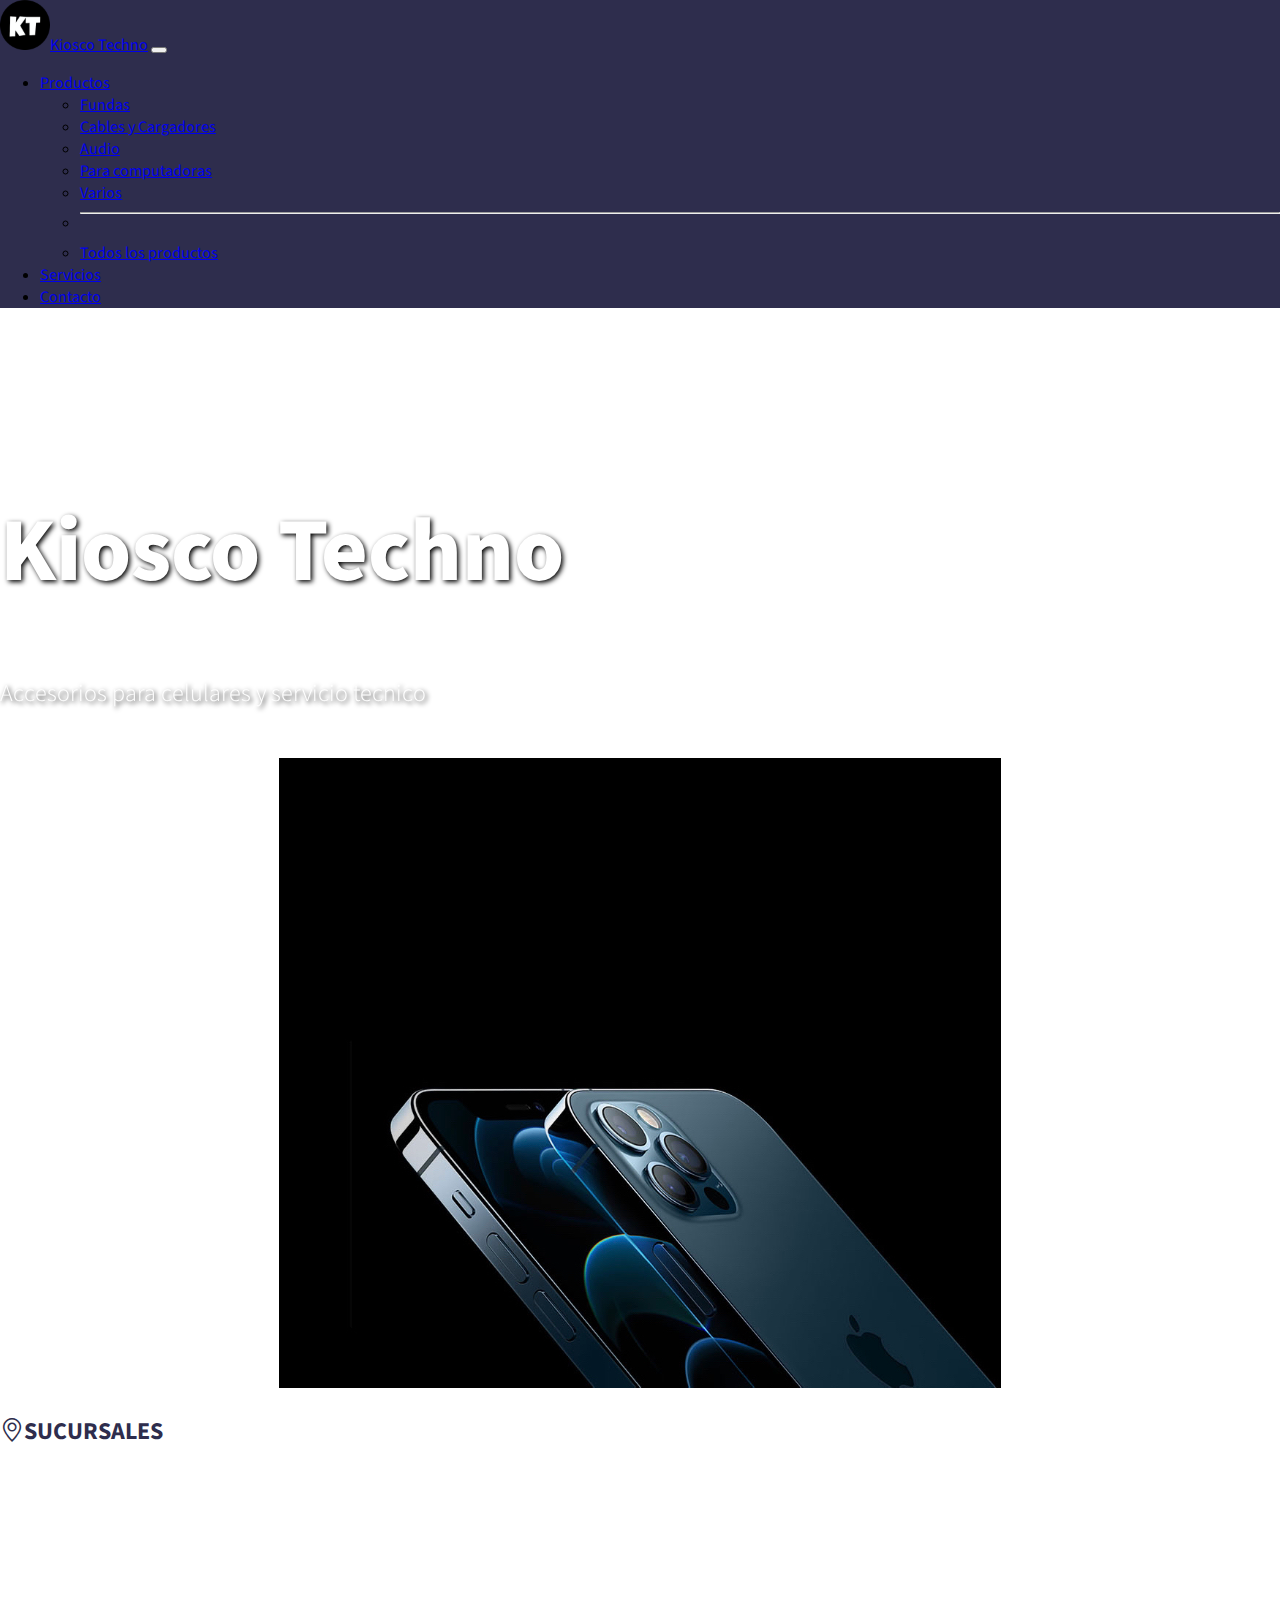
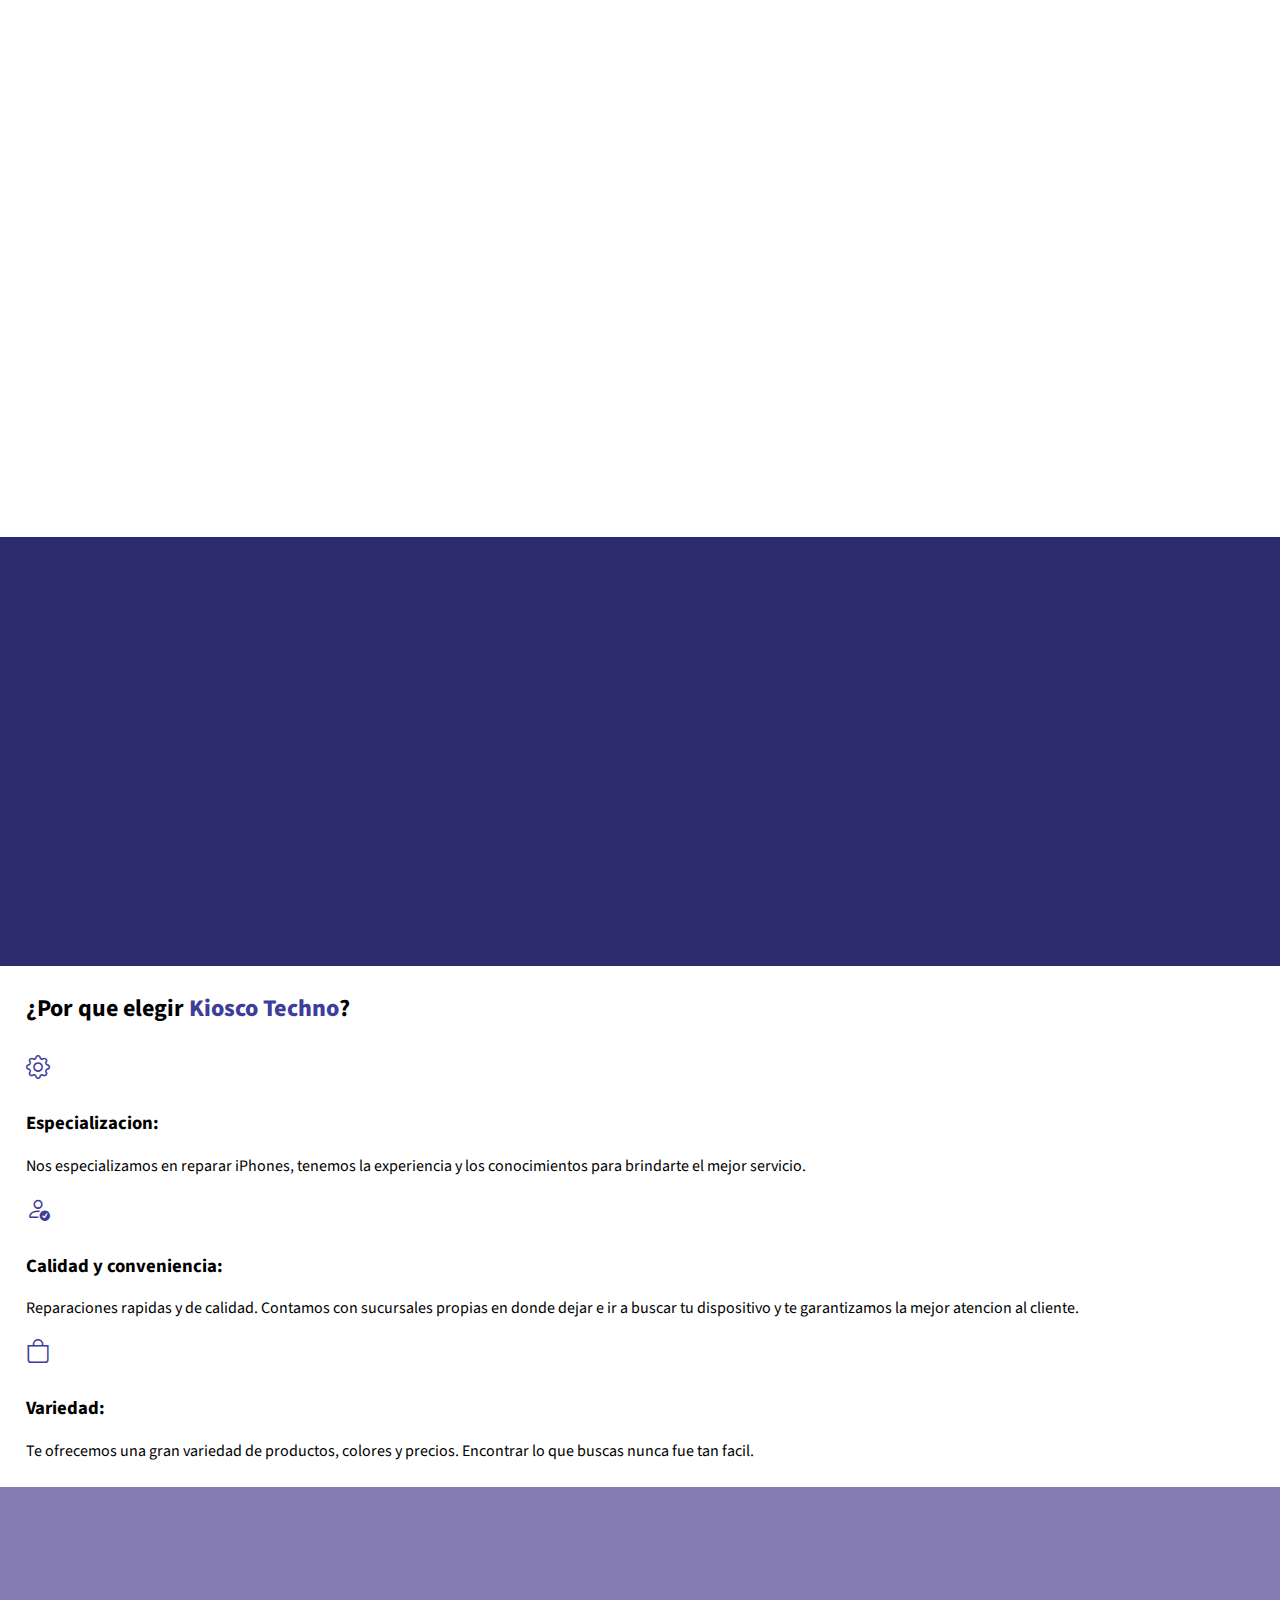
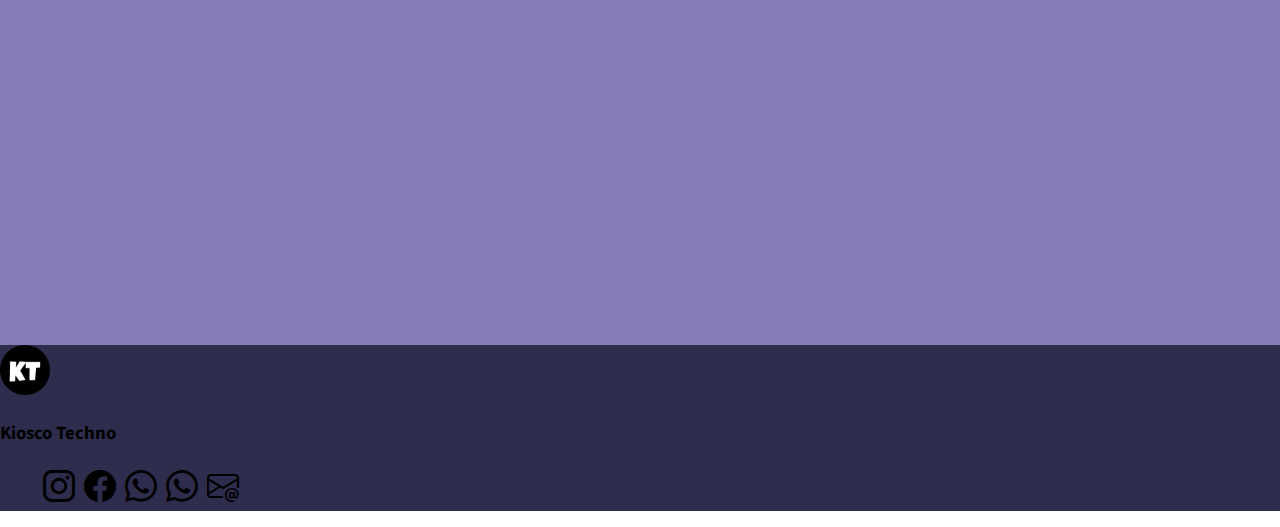
<file: index.html>
<!DOCTYPE html>
<html lang="es">
<head>
    <meta charset="UTF-8">
    <meta http-equiv="X-UA-Compatible" content="IE=edge">
    <meta name="viewport" content="width=device-width, initial-scale=1.0">
    <!--SEO-->
    <meta name="description" content="Tienda de accesorios para celulares, cargadores, cables y otros dispositivos. Servicio Tecnico especializado en iPhone.">
    <meta name="keywords" content="Reparacion de iPhone, Servicio tecnico cerca de mi, accesorios para celulares, reparacion de celular">
    <link rel="shortcut icon" href="./img/icono.png" type="image/x-icon">
    <title>Kiosco Techno - Accesorios para celulares y Servicio Tecnico</title>
    <!--LINK CSS, AOS, BOOTSTRAP Y GOOGLE FONTS-->
    <link href="https://unpkg.com/aos@2.3.1/dist/aos.css" rel="stylesheet">
    <link rel="preconnect" href="https://fonts.googleapis.com">
    <link rel="preconnect" href="https://fonts.gstatic.com" crossorigin>
    <link href="https://fonts.googleapis.com/css2?family=Source+Sans+Pro:wght@400;700&display=swap" rel="stylesheet">
    <link href="https://cdn.jsdelivr.net/npm/bootstrap@5.2.3/dist/css/bootstrap.min.css" rel="stylesheet" integrity="sha384-rbsA2VBKQhggwzxH7pPCaAqO46MgnOM80zW1RWuH61DGLwZJEdK2Kadq2F9CUG65" crossorigin="anonymous">
    <link rel="stylesheet" href="https://cdn.jsdelivr.net/npm/bootstrap-icons@1.10.5/font/bootstrap-icons.css">
    <link rel="stylesheet" href="./css/style.css">

</head>
<body>
    <nav class="navbar fixed-top navbar-expand-lg bg_quinto">
      <div class="container-fluid px-2">
        <a class="navbar-brand text-white" href="#"><img src="./img/icono.png" alt="Logo Kiosco Technology" width="50px">Kiosco Techno</a>
        <button class="navbar-toggler" type="button" data-bs-toggle="collapse" data-bs-target="#navbarSupportedContent" aria-controls="navbarSupportedContent" aria-expanded="false" aria-label="Toggle navigation">
          <span class="navbar-toggler-icon"></span>
        </button>
        <div class="collapse navbar-collapse btn-light" id="navbarSupportedContent">
          <ul class="navbar-nav me-auto mb-2 mb-lg-0">
            <li class="nav-item dropdown"><a class="nav-link dropdown-toggle text-white" href="#" role="button" data-bs-toggle="dropdown" aria-expanded="false">
              Productos
            </a>
            <ul class="dropdown-menu">
              <li><a class="dropdown-item" href="./pages/fundas.html">Fundas</a></li>
              <li><a class="dropdown-item" href="./pages/cables.html">Cables y Cargadores</a></li>
              <li><a class="dropdown-item" href="./pages/audio.html">Audio</a></li>
              <li><a class="dropdown-item" href="./pages/compu.html">Para computadoras</a></li>
              <li><a class="dropdown-item" href="./pages/varios.html">Varios</a></li>
              <li><hr class="dropdown-divider"></li>
              <li><a class="dropdown-item" href="./pages/productos.html">Todos los productos</a></li>
            </ul>
          </li>
            <li class="nav-item">
              <a class="nav-link text-white" href="./pages/servicios.html">Servicios</a>
            </li>
            <li class="nav-item">
              <a class="nav-link text-white" href="./pages/contacto.html">Contacto</a>
            </li>
          </ul>
        </div>
      </div>
    </nav>
    <main class="mainIndex row-fluid">
      <div class="row-fluid bg-black">
          <div class="col-lg-12 banner d-flex justify-content-start align-items-center flex-column px-5" data-aos="zoom-in" data-aos-duration="1500" >
            <h1>Kiosco Techno</h1>
            <h2>Accesorios para celulares y servicio tecnico</h2>
          </div>
      </div>

      <div class="row row-fluid sucursales d-flex justify-content-center">
        <div class="col-lg-9 col-12">
          <div class="row">
            <div class="col-lg-12 col-12">
              <h2 class="text-center"><i class="bi bi-geo-alt"></i>SUCURSALES</h2>
            </div>
            <div class="col-lg-6 col-12 d-flex justify-content-center">
              <iframe src="https://www.google.com/maps/embed?pb=!1m14!1m8!1m3!1d13132.559245514596!2d-58.4542249!3d-34.625907!3m2!1i1024!2i768!4f13.1!3m3!1m2!1s0x95bccb8d20d5a8eb%3A0x4256a75385b19388!2sKiosco%20Technology!5e0!3m2!1ses-419!2sar!4v1682565344115!5m2!1ses-419!2sar" width="400" height="300" style="border:0;" allowfullscreen="" loading="lazy" referrerpolicy="no-referrer-when-downgrade"></iframe>
            </div>
            <div class="col-lg-6 col-12 d-flex justify-content-center">
              <iframe src="https://www.google.com/maps/embed?pb=!1m18!1m12!1m3!1d1172.8579387134168!2d-58.46278469097923!3d-34.62865974288237!2m3!1f0!2f0!3f0!3m2!1i1024!2i768!4f13.1!3m3!1m2!1s0x95bccb6b61e773bf%3A0x71afb6017153d6ad!2sKiosco%20Technology!5e0!3m2!1ses-419!2sar!4v1682565494735!5m2!1ses-419!2sar" width="400" height="300" style="border:0;" allowfullscreen="" loading="lazy" referrerpolicy="no-referrer-when-downgrade"></iframe>
            </div>
          </div>
        </div>
      </div>

      <div class="row servicio d-flex justify-content-center">
        <div class="col-lg-8 col-12"> 
          <div class="row">
            <div data-aos="fade-up" data-aos-duration="1500" class=" col-lg-6 col-12 d-flex flex-column justify-content-center align-items-center">
              <h2 class="text-white text-center">SERVICIO TECNICO</h2>
              <p class="text-white text-center">Reparamos cualquier falla en celulares y tablets. <br> Nos especializamos en productos de Apple.</p>
              <button onclick="location.href='./pages/servicios.html'">Ver más</button>
            </div>
            <div class="col-lg-6 col-12 d-flex flex-column align-items-center" data-aos="fade-up" data-aos-duration="1500">
              <img src="./img/banner.png" alt="ilustracion reparacion de celular" width="400px">
            </div>
          </div>
        </div>
      </div>

      <div class="row items">
        <div class="col-lg-12 col-12">
          <div class="row">
            <h2 class="text-center">¿Por que elegir <span>Kiosco Techno</span>?</h2>
          </div>
          <div class="row">
            <div class="col-lg-4 col-12 d-flex flex-column align-items-center">
              <h2><i class="bi bi-gear"></i></h2>
              <h3  class="text-center">Especializacion:</h3>
              <p  class="text-center"> Nos especializamos en reparar iPhones, tenemos la experiencia y los conocimientos para brindarte el mejor servicio.</p>
            </div>
            <div class="col-lg-4 col-12 d-flex flex-column align-items-center">
              <h2><i class="bi bi-person-check"></i></h2>
                <h3  class="text-center">Calidad y conveniencia:</h3>
                <p  class="text-center">Reparaciones rapidas y de calidad. Contamos con sucursales propias en donde dejar e ir a buscar tu dispositivo y te garantizamos la mejor atencion al cliente.</p>
            </div>
            <div class="col-lg-4 col-12 d-flex flex-column align-items-center">
              <h2><i class="bi bi-bag"></i></h2>
              <h3 class="text-center">Variedad:</h3>
              <p  class="text-center">Te ofrecemos una gran variedad de productos, colores y precios. Encontrar lo que buscas nunca fue tan facil.</p>
            </div>
          </div>
        </div>
      </div>
    
      <div class="row productos d-flex justify-content-center">
        <div class="col-lg-8 col-12"> 
          <div class="row">
            <div class="col-lg-6 col-12 d-flex flex-column align-items-center"  data-aos="fade-up" data-aos-duration="1500">
              <img src="./img/IMG_2880.JPG" alt="fundas" width="400px;">
            </div>
            <div class="col-lg-6 col-12 d-flex flex-column justify-content-center align-items-center" data-aos="fade-up"  data-aos-duration="1500">
              <h2 class="text-white text-center">PRODUCTOS</h2>
              <p class="text-white text-center">Tenemos todo lo que necesitas para personalizar tus dispositivos.<br>Auriculares, cargadores, cargadores portatiles, pendrives, memorias, etc</p>
              <button onclick="location.href='./pages/productos.html'">Ver más</button>
            </div>
          </div>
        </div>      
      </div>

    </main>

    <footer class="row g-0">
      <div class="col-lg-12 col-12">
        <div class="row g-0">
          <div class="col-lg-12 col-12 d-flex align-items-center justify-content-center">
            <img src="./img/icono.png" alt="Icono Kiosco Technology" width="50px">
            <h3 class="text-white">Kiosco Techno</h3>
          </div>
        </div>
        <div class="row g-0">
          <div class="col-lg-12 col-12 d-flex justify-content-center">
            <ul>
              <li class="text-white"><i class="bi bi-instagram"></i></li>
              <li class="text-white"><i class="bi bi-facebook"></i></li>
              <li class="text-white"><i class="bi bi-whatsapp"></i></li>
              <li class="text-white"><i class="bi bi-whatsapp"></i></li>
              <li class="text-white"><i class="bi bi-envelope-at"></i></li>
            </ul>
            
          </div>
        </div>
        
      </div>
    </footer>
    <script src="https://cdn.jsdelivr.net/npm/bootstrap@5.2.3/dist/js/bootstrap.bundle.min.js" integrity="sha384-kenU1KFdBIe4zVF0s0G1M5b4hcpxyD9F7jL+jjXkk+Q2h455rYXK/7HAuoJl+0I4" crossorigin="anonymous"></script>
    <script src="https://unpkg.com/aos@2.3.1/dist/aos.js"></script>
    <script>
      AOS.init();
    </script>
  </body>  
</html>
</file>
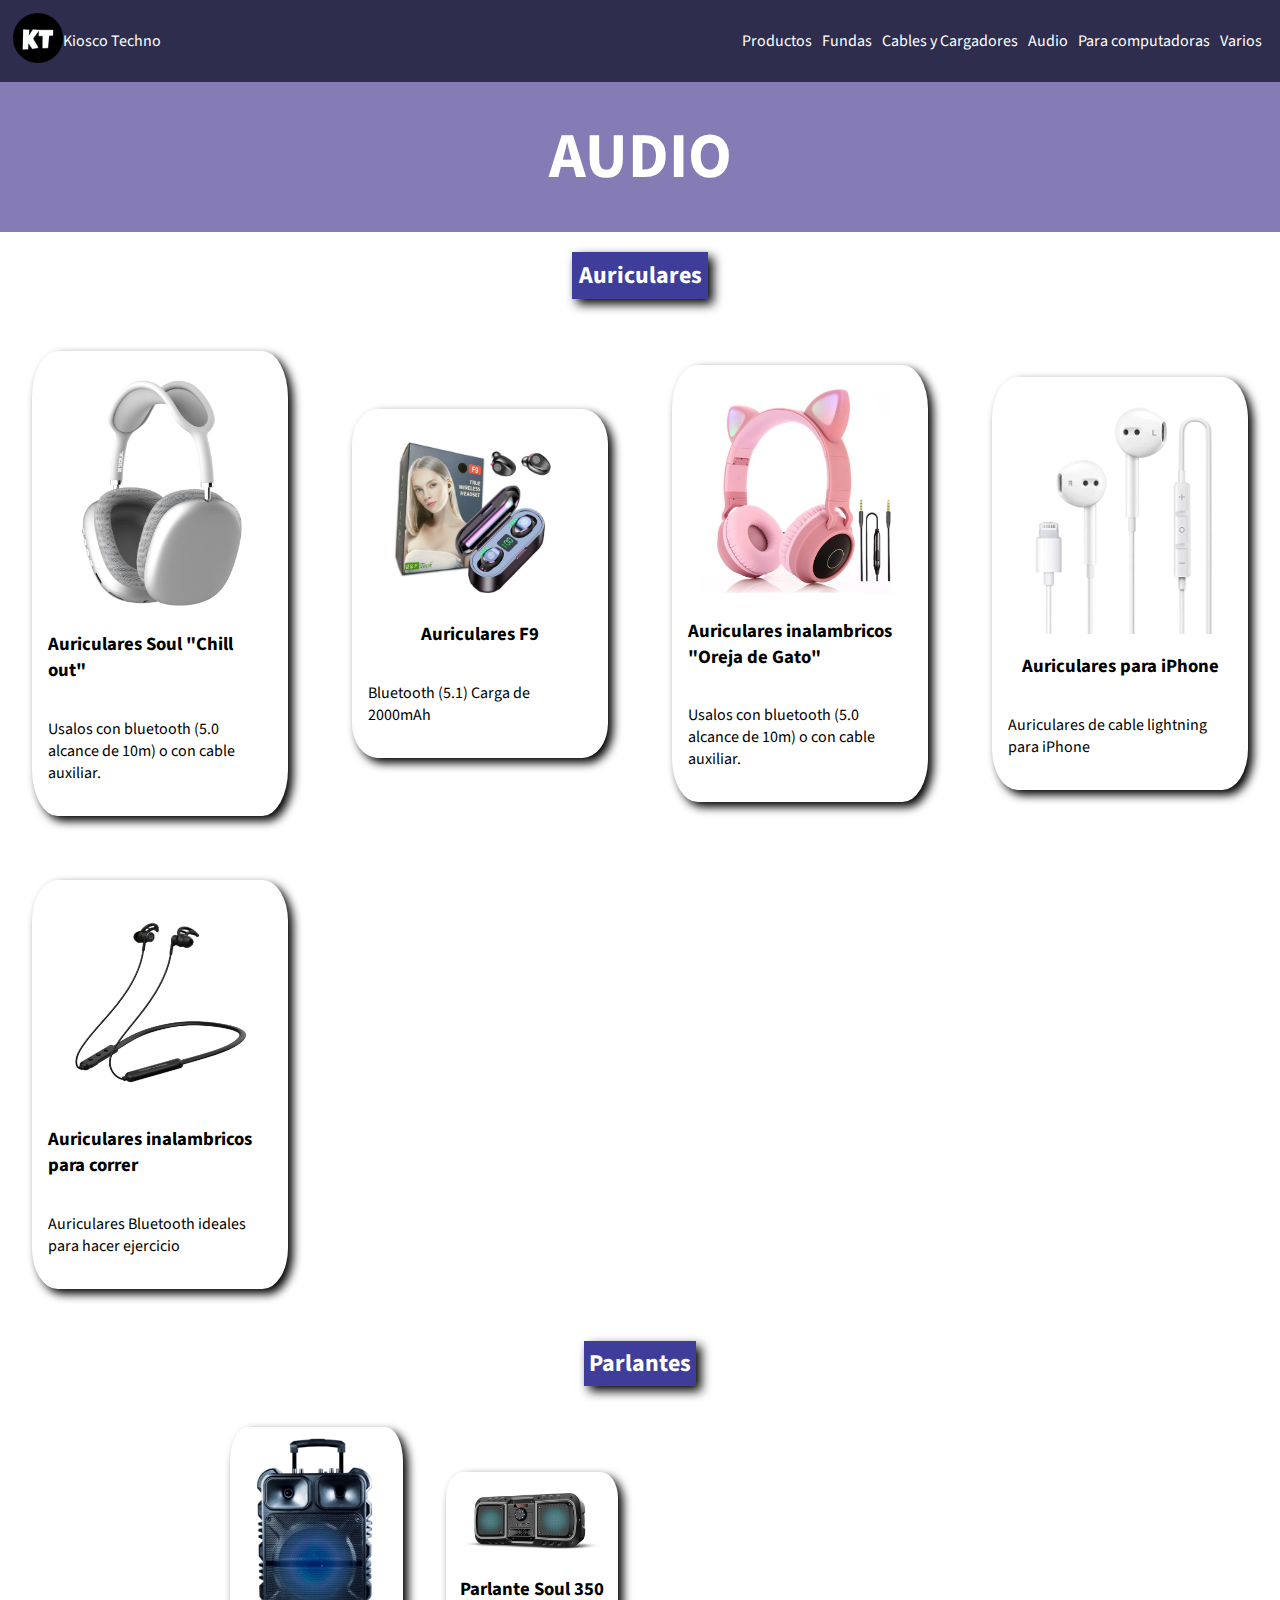
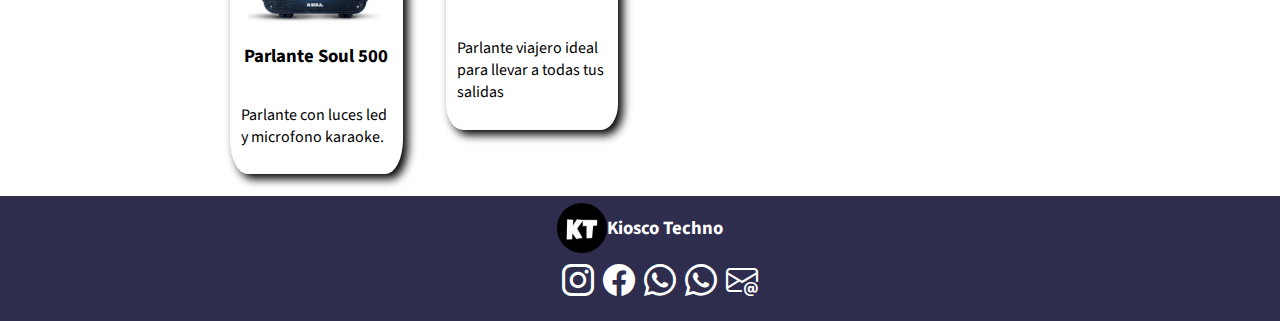
<file: pages/audio.html>
<!DOCTYPE html>
<html lang="es">
<head>
    <meta charset="UTF-8">
    <meta http-equiv="X-UA-Compatible" content="IE=edge">
    <meta name="viewport" content="width=device-width, initial-scale=1.0">
    <!--SEO-->
    <meta name="description" content="Variedad de dispositivos de audio de gran calidad">
    <meta name="keywords" content="parlante, auriculares bluetooth, auriculares inalambricos, auriculares">
    <link rel="shortcut icon" href="../img/icono.png" type="image/x-icon">
    <title>Audio - Kiosco Techno</title>
    <!--LINK CSS GOOGLE FONTS Y BOOTSTRAP-->
    <link rel="preconnect" href="https://fonts.googleapis.com">
    <link rel="preconnect" href="https://fonts.gstatic.com" crossorigin>
    <link href="https://fonts.googleapis.com/css2?family=Source+Sans+Pro:wght@400;700&display=swap" rel="stylesheet">
    <link rel="stylesheet" href="https://cdn.jsdelivr.net/npm/bootstrap-icons@1.10.5/font/bootstrap-icons.css">
    <link rel="stylesheet" href="../css/style.css">
</head>
<body>
    <div class="gridAudio">
        <header>
            <div><a href="../index.html"><img src="../img/icono.png" alt="Logo Kiosco Techno"></a>
                <a href="../index.html">Kiosco Techno</a>
            </div>
            <div>
                <ul>
                    <li><a href="./productos.html">Productos</a></li>
                    <li><a href="./fundas.html">Fundas</a></li>
                    <li><a href="./cables.html">Cables y Cargadores</a></li>
                    <li><a href="./audio.html">Audio</a></li>
                    <li><a href="./compu.html">Para computadoras</a></li>
                    <li><a href="./varios.html">Varios</a></li>
                </ul>
            </div>
        </header>
        <main>
            <div class="titulo"><h1>AUDIO</h1></div>
            <div class="auriculares">
                <div class="subtitulo"><h2>Auriculares</h2></div>
                <div class="cards">
                    <div class="card">
                        <img src="../img/productos/auri_chillout.PNG" alt="Auriculares SOUL chill out">
                        <h3>Auriculares Soul "Chill out"</h3>
                        <p>Usalos con bluetooth (5.0 alcance de 10m) o con cable auxiliar. </p>
                    </div>
                    <div class="card">
                        <img src="../img/productos/auriculares_f9.png" alt="Auriculares F9">
                        <h3>Auriculares F9</h3>
                        <p>Bluetooth (5.1) Carga de 2000mAh</p>
                    </div>
                    <div class="card">
                        <img src="../img/productos/auriculares_gato.png" alt="Auriculares oreja de gato">
                        <h3>Auriculares inalambricos "Oreja de Gato"</h3>
                        <p>Usalos con bluetooth (5.0 alcance de 10m) o con cable auxiliar.</p>
                    </div>
                    <div class="card">
                        <img src="../img/productos/auriculares_apple.jpg" alt="Auriculares cable lightning">
                        <h3>Auriculares para iPhone</h3>
                        <p>Auriculares de cable lightning para iPhone</p>
                    </div>
                    <div class="card">
                        <img src="../img/productos/auriculares_running.png" alt="auriculares running">
                        <h3>Auriculares inalambricos para correr</h3>
                        <p>Auriculares Bluetooth ideales para hacer ejercicio</p>
                    </div>
                </div>    
            </div>      
            <div class="parlantes">
                <div class="subtitulo"><h2>Parlantes</h2></div>
                <div class="cards">
                    <div class="card">
                        <img src="../img/productos/parlante500.PNG" alt="Parlante Soul 500">
                        <h3>Parlante Soul 500</h3>
                        <p>Parlante con luces led y microfono karaoke.</p>
                    </div>
                    <div class="card">
                        <img src="../img/productos/parlante350.PNG" alt="Parlante Soul 350">
                        <h3>Parlante Soul 350</h3>
                        <p>Parlante viajero ideal para llevar a todas tus salidas</p>
                    </div>
                </div>
            </div>    
        </main>
        <footer>
            <div>
                <img src="../img/icono.png" alt="Icono Kiosco Technology" width="50px">
                <h3>Kiosco Techno</h3>
            </div>
            <div>
                <ul>
                  <li ><i class="bi bi-instagram"></i></li>
                  <li><i class="bi bi-facebook"></i></li>
                  <li ><i class="bi bi-whatsapp"></i></li>
                  <li><i class="bi bi-whatsapp"></i></li>
                  <li ><i class="bi bi-envelope-at"></i></li>
                </ul>
                
              </div>
        </footer>
    </div>
</body>
</html>
</file>
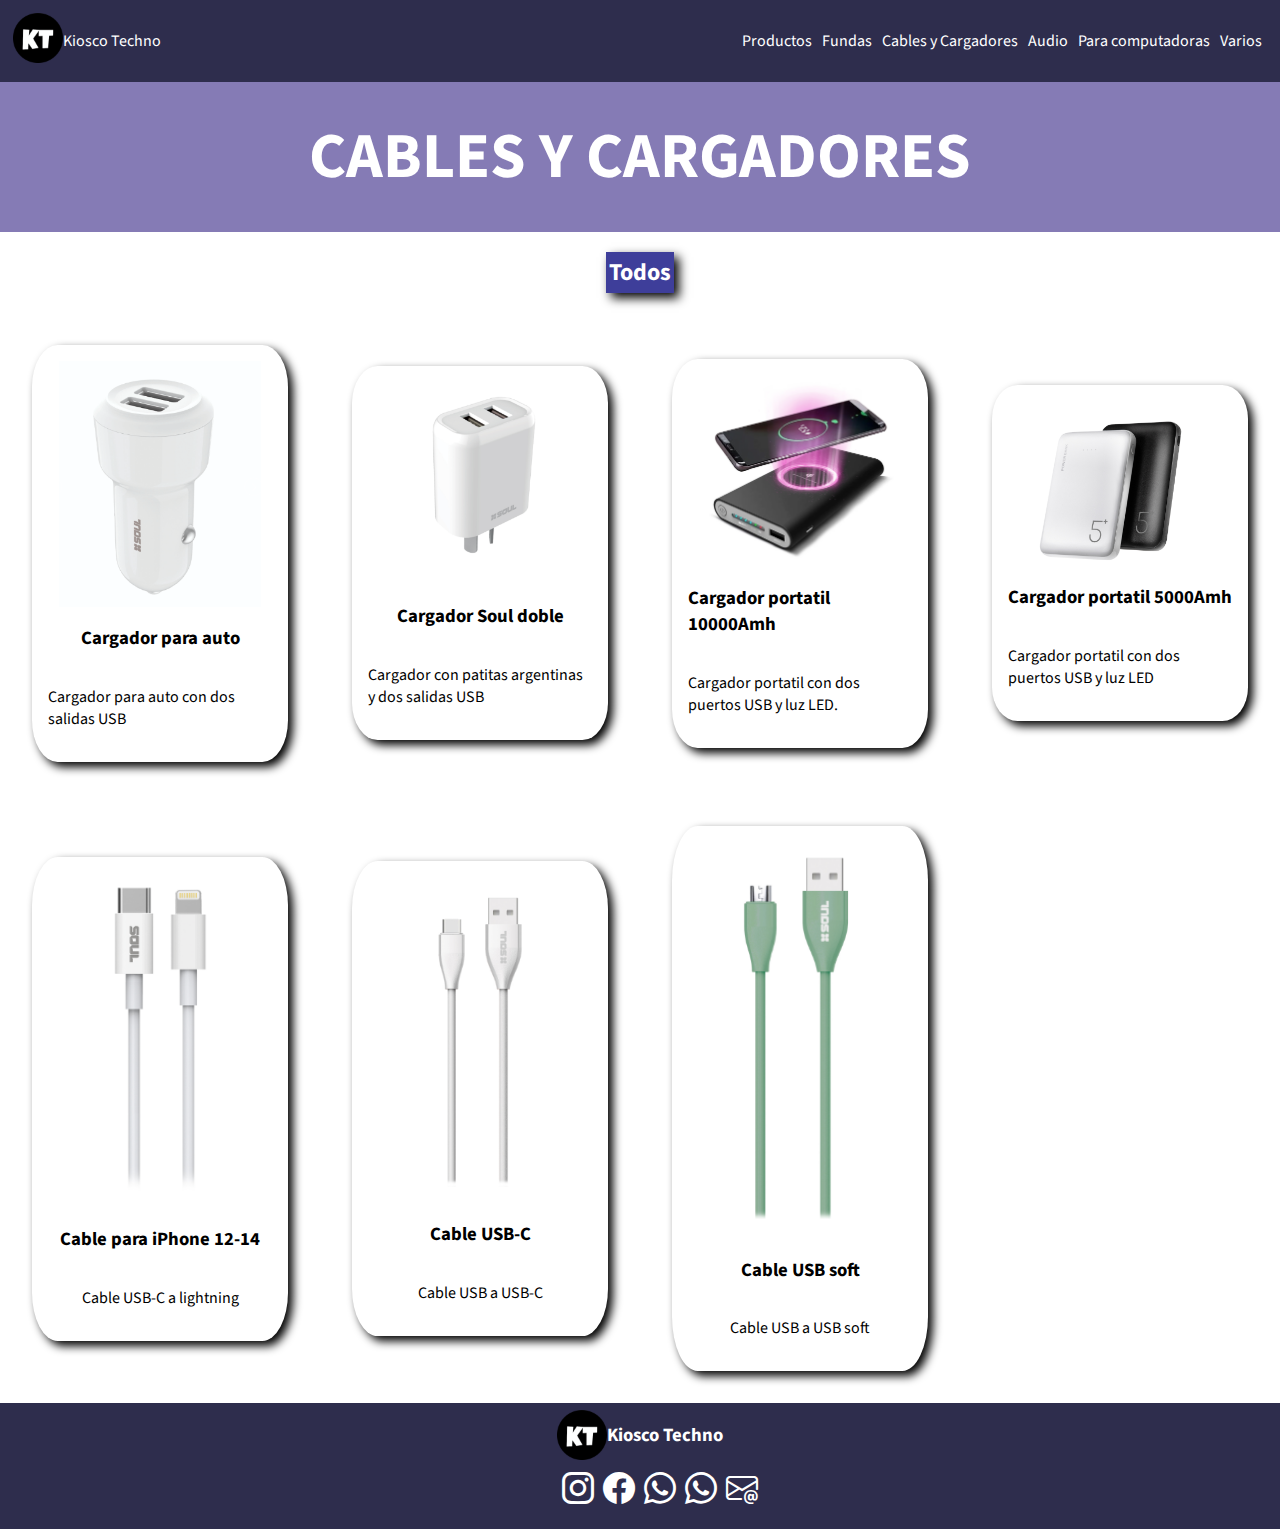
<file: pages/cables.html>
<!DOCTYPE html>
<html lang="es">
<head>
    <meta charset="UTF-8">
    <meta http-equiv="X-UA-Compatible" content="IE=edge">
    <meta name="viewport" content="width=device-width, initial-scale=1.0">
    <!--SEO-->
    <meta name="description" content="Cables y cargadores para cargar y conectar todos tus dispositivos.">
    <meta name="keywords" content="cables iphone, cargadores iphone, cables celular, cargador para celular, adaptadores">
    <link rel="shortcut icon" href="../img/icono.png" type="image/x-icon">
    <title>Cables y Cargadores - Kiosco Techno</title>
    <!--LINK CSS GOOGLE FONTS Y BOOTSTRAP-->
    <link rel="preconnect" href="https://fonts.googleapis.com">
    <link rel="preconnect" href="https://fonts.gstatic.com" crossorigin>
    <link href="https://fonts.googleapis.com/css2?family=Source+Sans+Pro:wght@400;700&display=swap" rel="stylesheet">
    <link rel="stylesheet" href="https://cdn.jsdelivr.net/npm/bootstrap-icons@1.10.5/font/bootstrap-icons.css">
    <link rel="stylesheet" href="../css/style.css">
</head>
<body>
    <div class="gridCables">
        <header>
            <div><a href="../index.html"><img src="../img/icono.png" alt="Logo Kiosco Techno"></a>
                <a href="../index.html">Kiosco Techno</a>
            </div>
            <div>
                <ul>
                    <li><a href="./productos.html">Productos</a></li>
                    <li><a href="./fundas.html">Fundas</a></li>
                    <li><a href="./cables.html">Cables y Cargadores</a></li>
                    <li><a href="./audio.html">Audio</a></li>
                    <li><a href="./compu.html">Para computadoras</a></li>
                    <li><a href="./varios.html">Varios</a></li>
                </ul>
            </div>
        </header>
        <main>
            <div class="titulo"><h1>CABLES Y CARGADORES</h1></div>
            <div class="todo">
                <div class="subtitulo"><h2>Todos</h2></div>
                <div class="cards">
                    <div class="card">
                        <img src="../img/productos/cargador_auto.PNG" alt="Cargador para auto">
                        <h3>Cargador para auto</h3>
                        <p>Cargador para auto con dos salidas USB</p>
                    </div>
                    <div class="card">
                        <img src="../img/productos/cargador_doble.PNG" alt="Cargador Soul doble">
                        <h3>Cargador Soul doble</h3>
                        <p>Cargador con patitas argentinas y dos salidas USB</p>
                    </div>
                    <div class="card">
                        <img src="../img/productos/powerbank.PNG" alt="Cargador portatil 10000Amh">
                        <h3>Cargador portatil 10000Amh</h3>
                        <p>Cargador portatil con dos puertos USB y luz LED.</p>
                    </div>
                    <div class="card">
                        <img src="../img/productos/powerbank_small.PNG" alt="Cargador portatil 5000Amh">
                        <h3>Cargador portatil 5000Amh</h3>
                        <p>Cargador portatil con dos puertos USB y luz LED</p>
                    </div>
                    <div class="card">
                        <img src="../img/productos/lightning.PNG" alt="Cable USB a  lightning">
                        <h3>Cable para iPhone 12-14</h3>
                        <p>Cable USB-C a lightning</p>
                    </div>
                    <div class="card">
                        <img src="../img/productos/usbC.PNG" alt="Cable USB a USB-c">
                        <h3>Cable USB-C</h3>
                        <p>Cable USB a USB-C</p>
                    </div>
                    <div class="card">
                        <img src="../img/productos/usb_soft.PNG" alt="Cable USB a USB soft">
                        <h3>Cable USB soft</h3>
                        <p>Cable USB a USB soft</p>
                    </div>

                </div>    
            </div>      
        </main>
        <footer>
            <div>
                <img src="../img/icono.png" alt="Icono Kiosco Technology" width="50px">
                <h3>Kiosco Techno</h3>
            </div>
            <div>
                <ul>
                  <li ><i class="bi bi-instagram"></i></li>
                  <li><i class="bi bi-facebook"></i></li>
                  <li ><i class="bi bi-whatsapp"></i></li>
                  <li><i class="bi bi-whatsapp"></i></li>
                  <li ><i class="bi bi-envelope-at"></i></li>
                </ul>
                
              </div>
        </footer>
    </div>
</body>
</html>
</file>
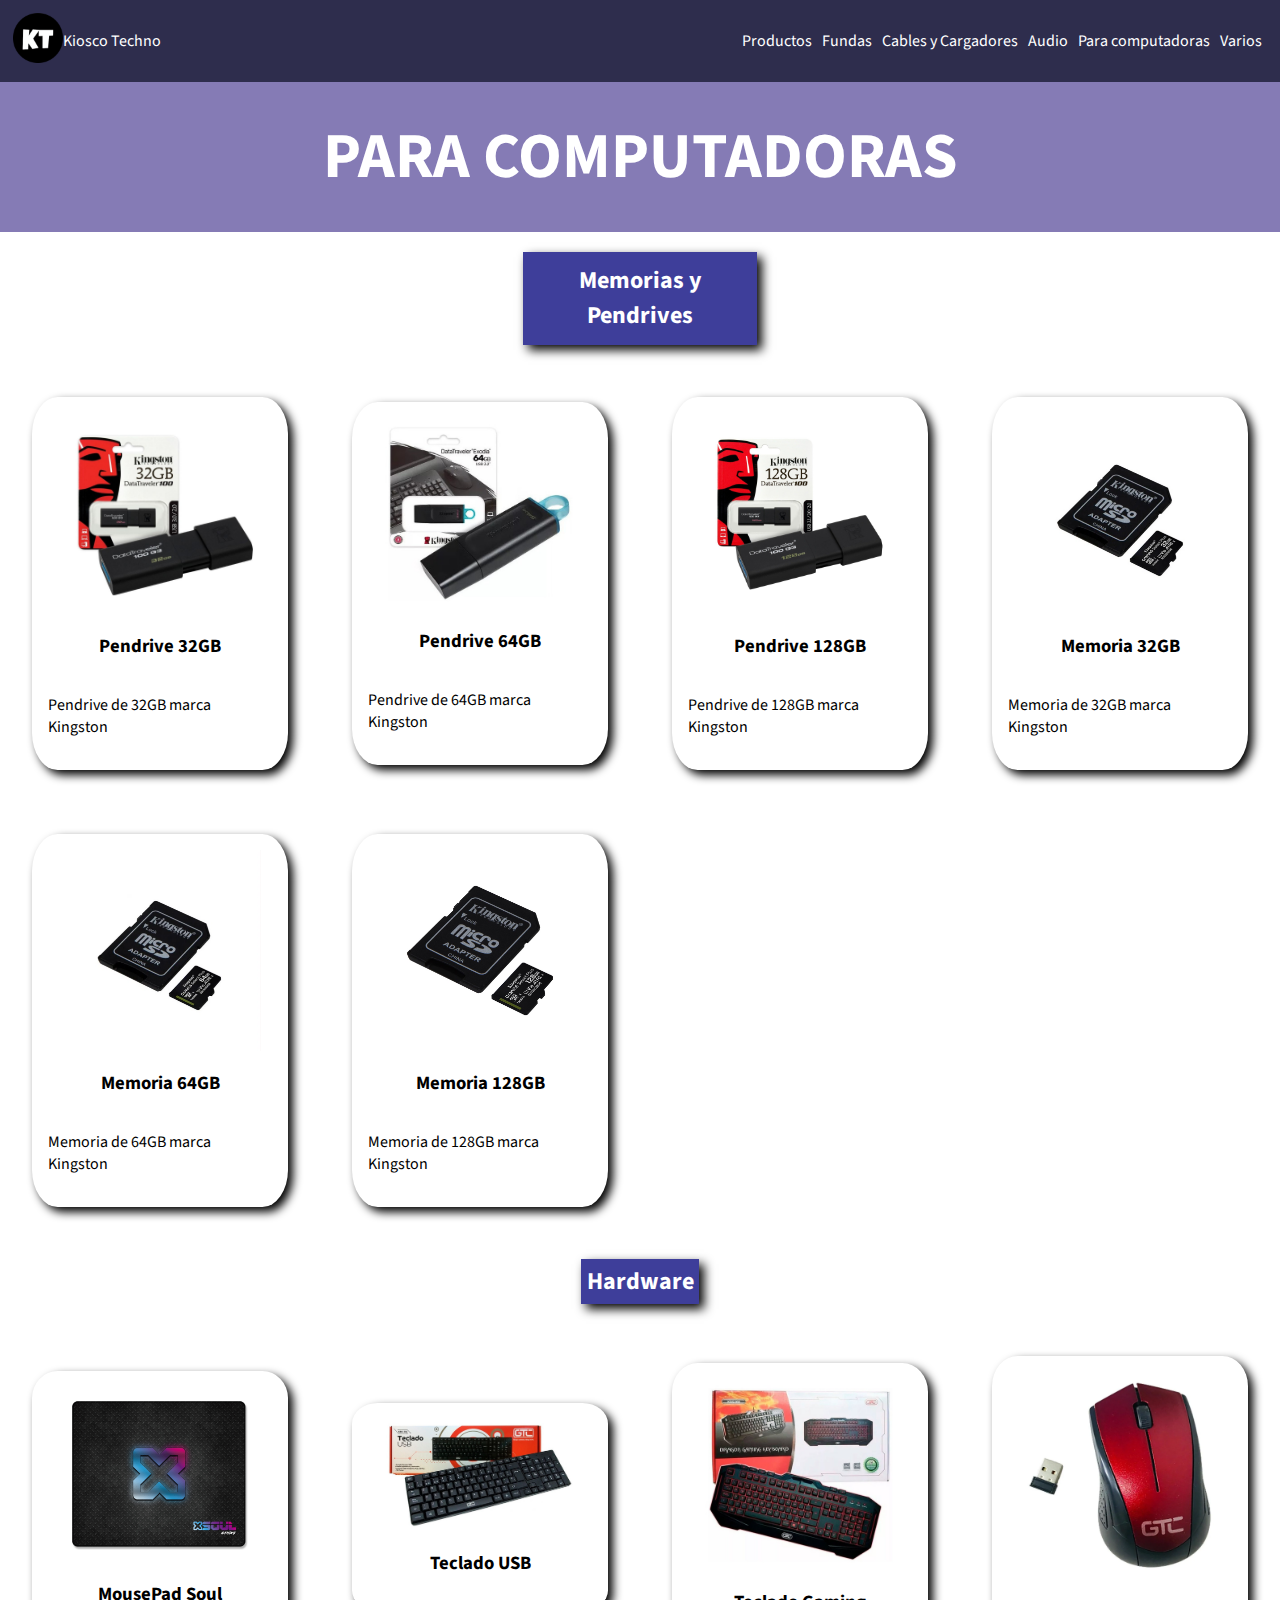
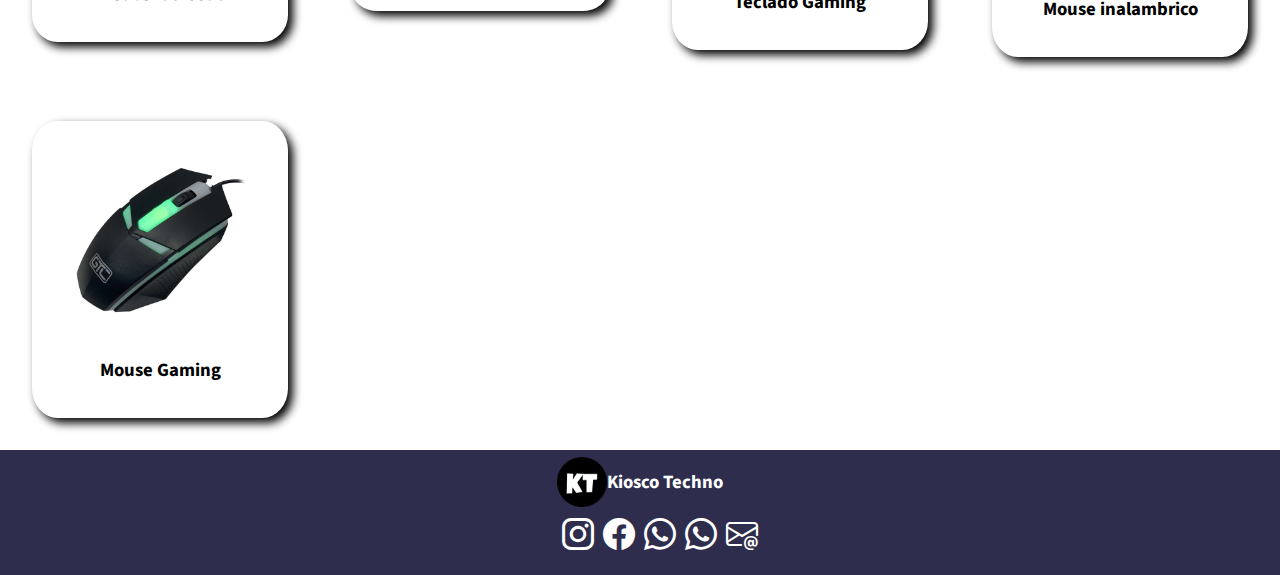
<file: pages/compu.html>
<!DOCTYPE html>
<html lang="es">
<head>
    <meta charset="UTF-8">
    <meta http-equiv="X-UA-Compatible" content="IE=edge">
    <meta name="viewport" content="width=device-width, initial-scale=1.0">
    <!--SEO-->
    <meta name="description" content="Todo lo que podes necesitar para tu computadora.">
    <meta name="keywords" content="mouse, teclado, memoria, pendrive">
    <link rel="shortcut icon" href="../img/icono.png" type="image/x-icon">
    <title>Para computadoras - Kiosco Techno</title>
    <!--LINK CSS GOOGLE FONTS Y BOOTSTRAP-->
    <link rel="preconnect" href="https://fonts.googleapis.com">
    <link rel="preconnect" href="https://fonts.gstatic.com" crossorigin>
    <link href="https://fonts.googleapis.com/css2?family=Source+Sans+Pro:wght@400;700&display=swap" rel="stylesheet">
    <link rel="stylesheet" href="https://cdn.jsdelivr.net/npm/bootstrap-icons@1.10.5/font/bootstrap-icons.css">
    <link rel="stylesheet" href="../css/style.css">
</head>
<body>
    <div class="gridCompu">
        <header>
            <div><a href="../index.html"><img src="../img/icono.png" alt="Logo Kiosco Techno"></a>
                <a href="../index.html">Kiosco Techno</a>
            </div>
            <div>
                <ul>
                    <li><a href="./productos.html">Productos</a></li>
                    <li><a href="./fundas.html">Fundas</a></li>
                    <li><a href="./cables.html">Cables y Cargadores</a></li>
                    <li><a href="./audio.html">Audio</a></li>
                    <li><a href="./compu.html">Para computadoras</a></li>
                    <li><a href="./varios.html">Varios</a></li>
                </ul>
            </div>
        </header>
        <main>
            <div class="titulo"><h1>PARA COMPUTADORAS</h1></div>
            <div class="pendrives">
                <div class="subtitulo"><h2>Memorias y Pendrives</h2></div>
                <div class="cards">
                    <div class="card">
                        <img src="../img/productos/pendrive32.jpg" alt="Pendrive 32GB">
                        <h3>Pendrive 32GB</h3>
                        <p>Pendrive de 32GB marca Kingston</p>
                    </div>
                    <div class="card">
                        <img src="../img/productos/pendrive64.jpg" alt="Pendrive 64GB">
                        <h3>Pendrive 64GB</h3>
                        <p>Pendrive de 64GB marca Kingston</p>
                    </div>
                    <div class="card">
                        <img src="../img/productos/pendrive128.jpg" alt="Pendrive 128GB">
                        <h3>Pendrive 128GB</h3>
                        <p>Pendrive de 128GB marca Kingston</p>
                    </div>
                    <div class="card">
                        <img src="../img/productos/memoria32.webp" alt="Memoria 32GB">
                        <h3>Memoria 32GB</h3>
                        <p>Memoria de 32GB marca Kingston</p>
                    </div>
                    <div class="card">
                        <img src="../img/productos/memoria64.webp" alt="Memoria 64GB">
                        <h3>Memoria 64GB</h3>
                        <p>Memoria de 64GB marca Kingston</p>
                    </div>
                    <div class="card">
                        <img src="../img/productos/memoria128.jpeg" alt="Memoria 128GB">
                        <h3>Memoria 128GB</h3>
                        <p>Memoria de 128GB marca Kingston</p>
                    </div>
                </div>    
            </div>    
            <div class="hardware">
                <div class="subtitulo"><h2>Hardware</h2></div>
                <div class="cards">
                    <div class="card">
                        <img src="../img/productos/mousepad.PNG" alt="mousepad">
                        <h3>MousePad Soul</h3>
                    </div>
                    <div class="card">
                        <img src="../img/productos/tecladoUsb.jpg" alt="teclado USB">
                        <h3>Teclado USB</h3>
                    </div>
                    <div class="card">
                        <img src="../img/productos/tecladoDragon.jpg" alt="teclado gaming">
                        <h3>Teclado Gaming</h3>
                    </div>
                    <div class="card">
                        <img src="../img/productos/mouseGTC.webp" alt="mouse inalambrico">
                        <h3>Mouse inalambrico</h3>
                    </div>
                    <div class="card">
                        <img src="../img/productos/mouseGaming.webp" alt="mouse gaming">
                        <h3>Mouse Gaming</h3>
                    </div>
                </div>    
            </div>     
        </main>
        <footer>
            <div>
                <img src="../img/icono.png" alt="Icono Kiosco Technology" width="50px">
                <h3>Kiosco Techno</h3>
            </div>
            <div>
                <ul>
                  <li ><i class="bi bi-instagram"></i></li>
                  <li><i class="bi bi-facebook"></i></li>
                  <li ><i class="bi bi-whatsapp"></i></li>
                  <li><i class="bi bi-whatsapp"></i></li>
                  <li ><i class="bi bi-envelope-at"></i></li>
                </ul>
                
              </div>
        </footer>
    </div>
</body>
</html>
</file>
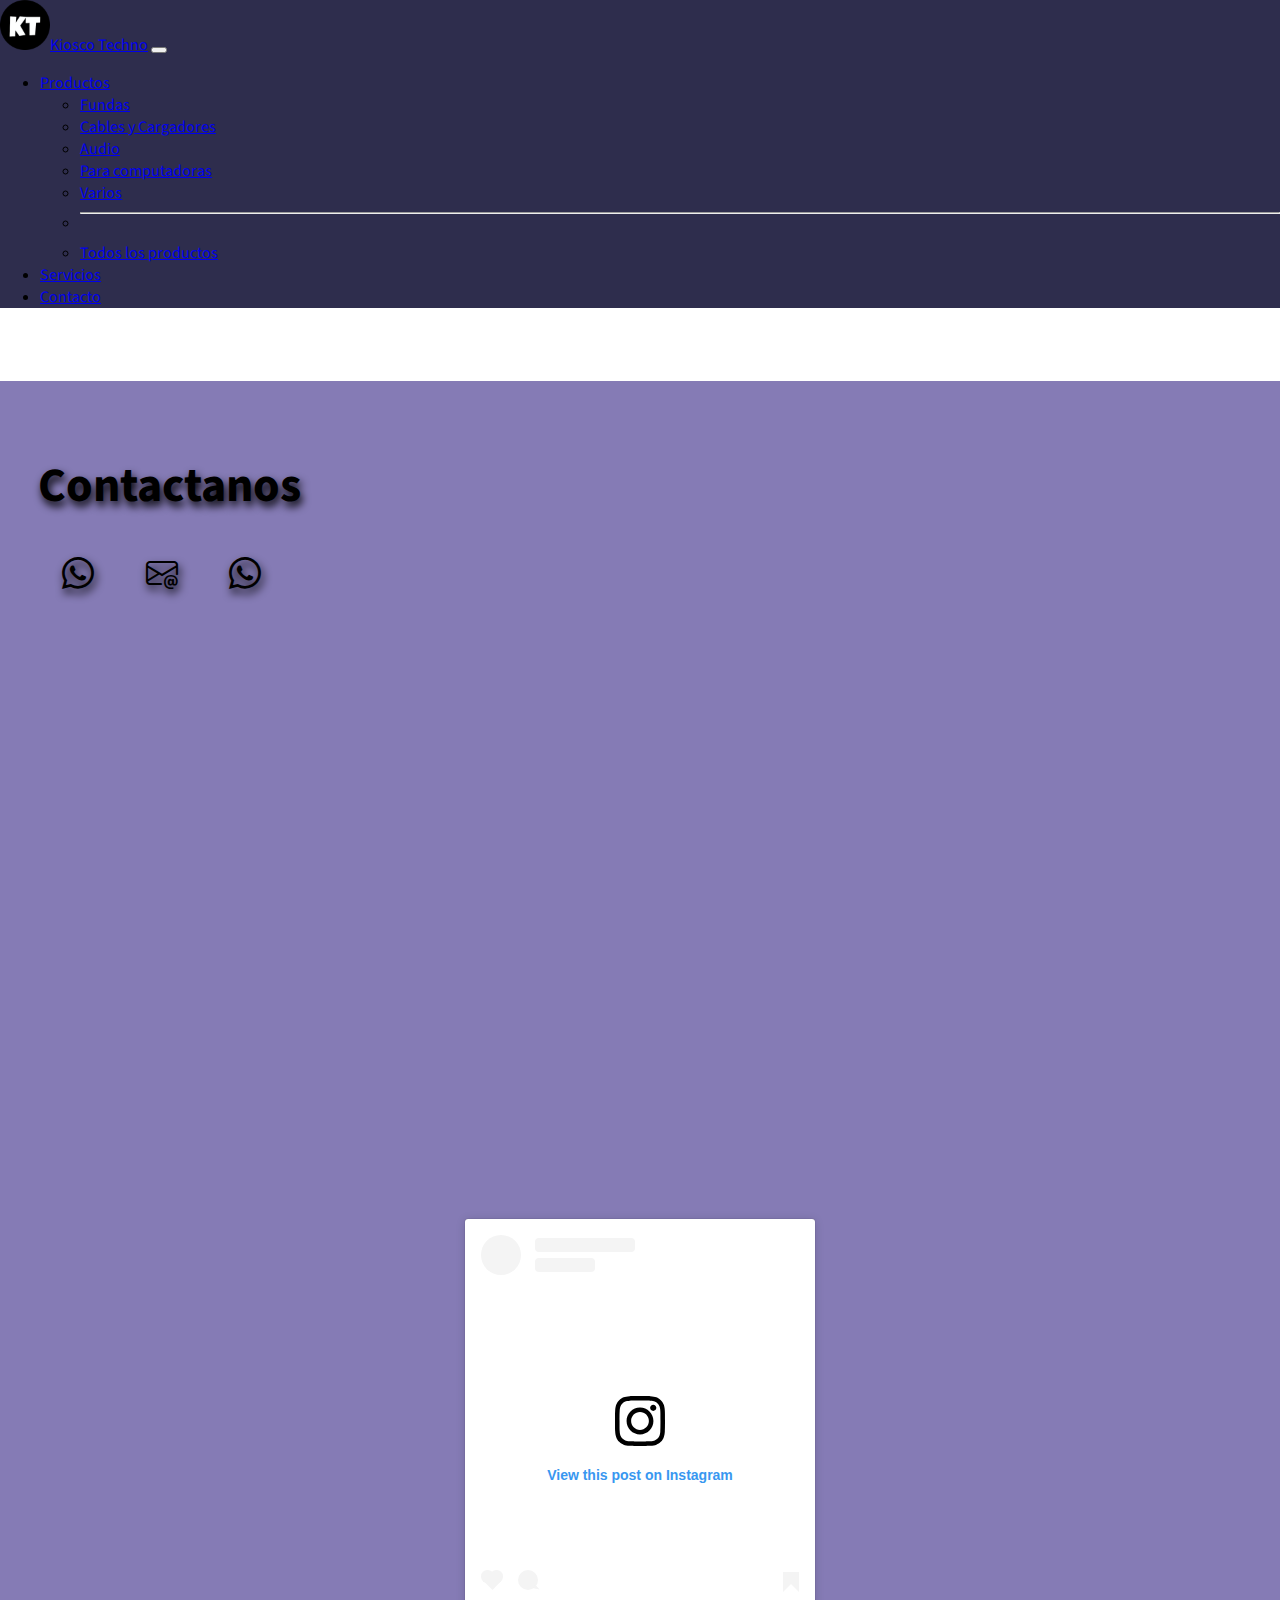
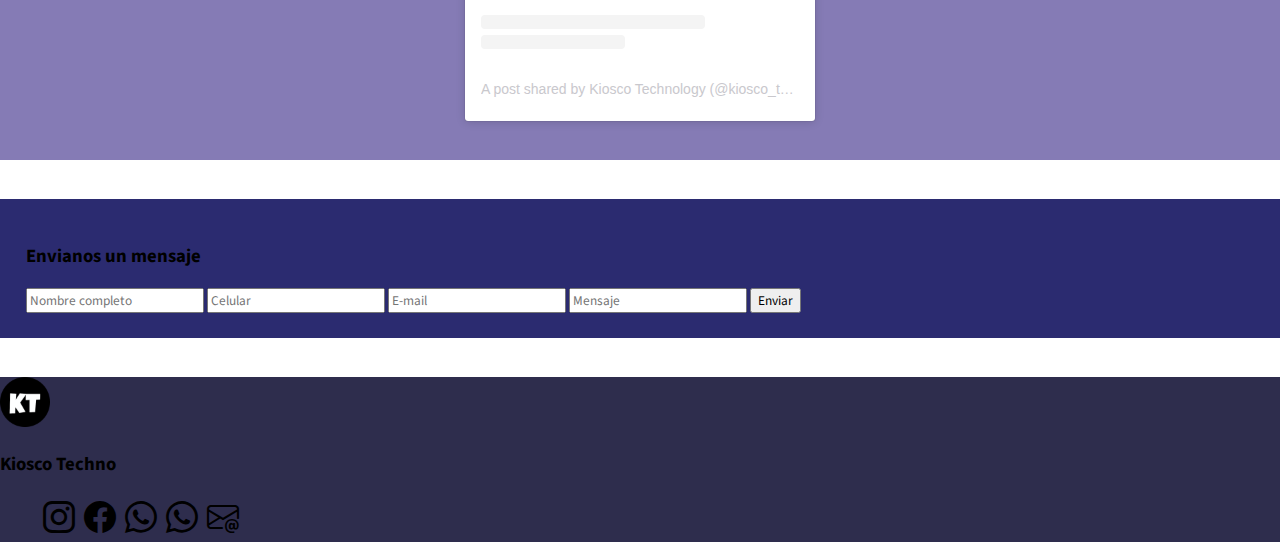
<file: pages/contacto.html>
<!DOCTYPE html>
<html lang="es">
<head>
    <meta charset="UTF-8">
    <meta http-equiv="X-UA-Compatible" content="IE=edge">
    <meta name="viewport" content="width=device-width, initial-scale=1.0">
    <!--SEO-->
    <meta name="description" content="Estamos para ayudarte. Contactanos">
    <meta name="keywords" content="Reparacion de iPhone, Servicio tecnico, accesorios para celulares, reparacion de celular, soporte tecnico celular">
    <link rel="shortcut icon" href="../img/icono.png" type="image/x-icon">
    <title>Contacto - Kiosco Techno</title>
    <!--LINK CSS, BOOTSTRAP Y GOOGLE FONTS-->
    <link rel="preconnect" href="https://fonts.googleapis.com">
    <link rel="preconnect" href="https://fonts.gstatic.com" crossorigin>
    <link href="https://fonts.googleapis.com/css2?family=Source+Sans+Pro:wght@400;700&display=swap" rel="stylesheet">
    <link href="https://cdn.jsdelivr.net/npm/bootstrap@5.2.3/dist/css/bootstrap.min.css" rel="stylesheet" integrity="sha384-rbsA2VBKQhggwzxH7pPCaAqO46MgnOM80zW1RWuH61DGLwZJEdK2Kadq2F9CUG65" crossorigin="anonymous">
    <link rel="stylesheet" href="https://cdn.jsdelivr.net/npm/bootstrap-icons@1.10.5/font/bootstrap-icons.css">
    <link rel="stylesheet" href="../css/style.css">
</head>
<body>
    <nav class="navbar fixed-top navbar-expand-lg bg_quinto" >
        <div class="container-fluid">
          <a class="navbar-brand text-white" href="../index.html"><img src="../img/icono.png" alt="Logo Kiosco Techno" width="50px">Kiosco Techno</a>
          <button class="navbar-toggler" type="button" data-bs-toggle="collapse" data-bs-target="#navbarSupportedContent" aria-controls="navbarSupportedContent" aria-expanded="false" aria-label="Toggle navigation">
            <span class="navbar-toggler-icon"></span>
          </button>
          <div class="collapse navbar-collapse btn-light" id="navbarSupportedContent">
            <ul class="navbar-nav me-auto mb-2 mb-lg-0">
              <li class="nav-item dropdown">
                <a class="nav-link dropdown-toggle text-white" href="#" role="button" data-bs-toggle="dropdown" aria-expanded="false">
                  Productos
                </a>
                <ul class="dropdown-menu">
                  <li><a class="dropdown-item" href="./fundas.html">Fundas</a></li>
                  <li><a class="dropdown-item" href="./cables.html">Cables y Cargadores</a></li>
                  <li><a class="dropdown-item" href="./audio.html">Audio</a></li>
                  <li><a class="dropdown-item" href="./compu.html">Para computadoras</a></li>
                  <li><a class="dropdown-item" href="./varios.html">Varios</a></li>
                  <li><hr class="dropdown-divider"></li>
                  <li><a class="dropdown-item" href="./productos.html">Todos los productos</a></li>
                </ul>
              </li>
              <li class="nav-item">
                <a class="nav-link text-white" href="./servicios.html">Servicios</a>
              </li>
              <li class="nav-item">
                <a class="nav-link text-white" href="./contacto.html">Contacto</a>
              </li>
            </ul>
          </div>
        </div>
    </nav>
    <main class="mainContacto" >
        <div class="row g-0 rrss">
            <div class="col-lg-8 col-12  d-flex flex-column align-items-center justify-content-center p-2">
                <div class="row iconos">
                    <h1 class="text-white text-center">Contactanos</h1>
                    <div class="col-lg-12 col-12 d-flex justify-content-center">
                        <i class="bi bi-whatsapp text-white"></i>
                        <i class="bi bi-envelope-at text-white"></i>
                        <i class="bi bi-whatsapp text-white"></i>
                    </div>
                </div>
                <div class="row g-0 sucursales d-flex justify-content-center">
                    <div class="col-lg-6 col-12 d-flex justify-content-center">
                        <iframe src="https://www.google.com/maps/embed?pb=!1m14!1m8!1m3!1d13132.559245514596!2d-58.4542249!3d-34.625907!3m2!1i1024!2i768!4f13.1!3m3!1m2!1s0x95bccb8d20d5a8eb%3A0x4256a75385b19388!2sKiosco%20Technology!5e0!3m2!1ses-419!2sar!4v1682565344115!5m2!1ses-419!2sar" width="350" height="250" style="border:0;" allowfullscreen="" loading="lazy" referrerpolicy="no-referrer-when-downgrade"></iframe>
                    </div>
                    <div class="col-lg-6 col-12 d-flex justify-content-center">
                        <iframe src="https://www.google.com/maps/embed?pb=!1m18!1m12!1m3!1d1172.8579387134168!2d-58.46278469097923!3d-34.62865974288237!2m3!1f0!2f0!3f0!3m2!1i1024!2i768!4f13.1!3m3!1m2!1s0x95bccb6b61e773bf%3A0x71afb6017153d6ad!2sKiosco%20Technology!5e0!3m2!1ses-419!2sar!4v1682565494735!5m2!1ses-419!2sar" width="350" height="250" style="border:0;" allowfullscreen="" loading="lazy" referrerpolicy="no-referrer-when-downgrade"></iframe>
                    </div>
                </div>
            </div>
            <div class="col-lg-4 col-12 instagram">
                <blockquote class="instagram-media" data-instgrm-permalink="https://www.instagram.com/p/CHvNDF5lk76/?utm_source=ig_embed&amp;utm_campaign=loading" data-instgrm-version="14" style=" background:#FFF; border:0; border-radius:3px; box-shadow:0 0 1px 0 rgba(0,0,0,0.5),0 1px 10px 0 rgba(0,0,0,0.15); margin: 1px; max-width:350px; min-width:200px; padding:0; width:99.375%; width:-webkit-calc(100% - 2px); width:calc(100% - 2px);"><div style="padding:16px;"> <a href="https://www.instagram.com/p/CHvNDF5lk76/?utm_source=ig_embed&amp;utm_campaign=loading" style=" background:#FFFFFF; line-height:0; padding:0 0; text-align:center; text-decoration:none; width:100%;" target="_blank"> <div style=" display: flex; flex-direction: row; align-items: center;"> <div style="background-color: #F4F4F4; border-radius: 50%; flex-grow: 0; height: 40px; margin-right: 14px; width: 40px;"></div> <div style="display: flex; flex-direction: column; flex-grow: 1; justify-content: center;"> <div style=" background-color: #F4F4F4; border-radius: 4px; flex-grow: 0; height: 14px; margin-bottom: 6px; width: 100px;"></div> <div style=" background-color: #F4F4F4; border-radius: 4px; flex-grow: 0; height: 14px; width: 60px;"></div></div></div><div style="padding: 19% 0;"></div> <div style="display:block; height:50px; margin:0 auto 12px; width:50px;"><svg width="50px" height="50px" viewBox="0 0 60 60" version="1.1" xmlns="https://www.w3.org/2000/svg" xmlns:xlink="https://www.w3.org/1999/xlink"><g stroke="none" stroke-width="1" fill="none" fill-rule="evenodd"><g transform="translate(-511.000000, -20.000000)" fill="#000000"><g><path d="M556.869,30.41 C554.814,30.41 553.148,32.076 553.148,34.131 C553.148,36.186 554.814,37.852 556.869,37.852 C558.924,37.852 560.59,36.186 560.59,34.131 C560.59,32.076 558.924,30.41 556.869,30.41 M541,60.657 C535.114,60.657 530.342,55.887 530.342,50 C530.342,44.114 535.114,39.342 541,39.342 C546.887,39.342 551.658,44.114 551.658,50 C551.658,55.887 546.887,60.657 541,60.657 M541,33.886 C532.1,33.886 524.886,41.1 524.886,50 C524.886,58.899 532.1,66.113 541,66.113 C549.9,66.113 557.115,58.899 557.115,50 C557.115,41.1 549.9,33.886 541,33.886 M565.378,62.101 C565.244,65.022 564.756,66.606 564.346,67.663 C563.803,69.06 563.154,70.057 562.106,71.106 C561.058,72.155 560.06,72.803 558.662,73.347 C557.607,73.757 556.021,74.244 553.102,74.378 C549.944,74.521 548.997,74.552 541,74.552 C533.003,74.552 532.056,74.521 528.898,74.378 C525.979,74.244 524.393,73.757 523.338,73.347 C521.94,72.803 520.942,72.155 519.894,71.106 C518.846,70.057 518.197,69.06 517.654,67.663 C517.244,66.606 516.755,65.022 516.623,62.101 C516.479,58.943 516.448,57.996 516.448,50 C516.448,42.003 516.479,41.056 516.623,37.899 C516.755,34.978 517.244,33.391 517.654,32.338 C518.197,30.938 518.846,29.942 519.894,28.894 C520.942,27.846 521.94,27.196 523.338,26.654 C524.393,26.244 525.979,25.756 528.898,25.623 C532.057,25.479 533.004,25.448 541,25.448 C548.997,25.448 549.943,25.479 553.102,25.623 C556.021,25.756 557.607,26.244 558.662,26.654 C560.06,27.196 561.058,27.846 562.106,28.894 C563.154,29.942 563.803,30.938 564.346,32.338 C564.756,33.391 565.244,34.978 565.378,37.899 C565.522,41.056 565.552,42.003 565.552,50 C565.552,57.996 565.522,58.943 565.378,62.101 M570.82,37.631 C570.674,34.438 570.167,32.258 569.425,30.349 C568.659,28.377 567.633,26.702 565.965,25.035 C564.297,23.368 562.623,22.342 560.652,21.575 C558.743,20.834 556.562,20.326 553.369,20.18 C550.169,20.033 549.148,20 541,20 C532.853,20 531.831,20.033 528.631,20.18 C525.438,20.326 523.257,20.834 521.349,21.575 C519.376,22.342 517.703,23.368 516.035,25.035 C514.368,26.702 513.342,28.377 512.574,30.349 C511.834,32.258 511.326,34.438 511.181,37.631 C511.035,40.831 511,41.851 511,50 C511,58.147 511.035,59.17 511.181,62.369 C511.326,65.562 511.834,67.743 512.574,69.651 C513.342,71.625 514.368,73.296 516.035,74.965 C517.703,76.634 519.376,77.658 521.349,78.425 C523.257,79.167 525.438,79.673 528.631,79.82 C531.831,79.965 532.853,80.001 541,80.001 C549.148,80.001 550.169,79.965 553.369,79.82 C556.562,79.673 558.743,79.167 560.652,78.425 C562.623,77.658 564.297,76.634 565.965,74.965 C567.633,73.296 568.659,71.625 569.425,69.651 C570.167,67.743 570.674,65.562 570.82,62.369 C570.966,59.17 571,58.147 571,50 C571,41.851 570.966,40.831 570.82,37.631"></path></g></g></g></svg></div><div style="padding-top: 8px;"> <div style=" color:#3897f0; font-family:Arial,sans-serif; font-size:14px; font-style:normal; font-weight:550; line-height:18px;">View this post on Instagram</div></div><div style="padding: 12.5% 0;"></div> <div style="display: flex; flex-direction: row; margin-bottom: 14px; align-items: center;"><div> <div style="background-color: #F4F4F4; border-radius: 50%; height: 12.5px; width: 12.5px; transform: translateX(0px) translateY(7px);"></div> <div style="background-color: #F4F4F4; height: 12.5px; transform: rotate(-45deg) translateX(3px) translateY(1px); width: 12.5px; flex-grow: 0; margin-right: 14px; margin-left: 2px;"></div> <div style="background-color: #F4F4F4; border-radius: 50%; height: 12.5px; width: 12.5px; transform: translateX(9px) translateY(-18px);"></div></div><div style="margin-left: 8px;"> <div style=" background-color: #F4F4F4; border-radius: 50%; flex-grow: 0; height: 20px; width: 20px;"></div> <div style=" width: 0; height: 0; border-top: 2px solid transparent; border-left: 6px solid #f4f4f4; border-bottom: 2px solid transparent; transform: translateX(16px) translateY(-4px) rotate(30deg)"></div></div><div style="margin-left: auto;"> <div style=" width: 0px; border-top: 8px solid #F4F4F4; border-right: 8px solid transparent; transform: translateY(16px);"></div> <div style=" background-color: #F4F4F4; flex-grow: 0; height: 12px; width: 16px; transform: translateY(-4px);"></div> <div style=" width: 0; height: 0; border-top: 8px solid #F4F4F4; border-left: 8px solid transparent; transform: translateY(-4px) translateX(8px);"></div></div></div> <div style="display: flex; flex-direction: column; flex-grow: 1; justify-content: center; margin-bottom: 24px;"> <div style=" background-color: #F4F4F4; border-radius: 4px; flex-grow: 0; height: 14px; margin-bottom: 6px; width: 224px;"></div> <div style=" background-color: #F4F4F4; border-radius: 4px; flex-grow: 0; height: 14px; width: 144px;"></div></div></a><p style=" color:#c9c8cd; font-family:Arial,sans-serif; font-size:14px; line-height:17px; margin-bottom:0; margin-top:8px; overflow:hidden; padding:8px 0 7px; text-align:center; text-overflow:ellipsis; white-space:nowrap;"><a href="https://www.instagram.com/p/CHvNDF5lk76/?utm_source=ig_embed&amp;utm_campaign=loading" style=" color:#c9c8cd; font-family:Arial,sans-serif; font-size:14px; font-style:normal; font-weight:normal; line-height:17px; text-decoration:none;" target="_blank">A post shared by Kiosco Technology (@kiosco_technology)</a></p></div></blockquote> <script async src="//www.instagram.com/embed.js"></script>
             </div>
        </div>
        <div class="row d-flex justify-content-center g-0">
            <div class="col-lg-9 col-12">
                <div class="row d-flex justify-content-center formulario align-items-center g-0">
                    <div class="col-lg-12 col-12 ">
                        <h3 class="text-white">Envianos un mensaje</h3>
                        <form class="d-flex flex-column">
                            <input type="text" placeholder="Nombre completo">
                            <input type="number" placeholder="Celular">
                            <input type="email" placeholder="E-mail">
                            <input type="text" placeholder="Mensaje">
                            <input type="button" value="Enviar">
                        </form>
                    </div>
                </div>
            </div>
        </div>   

    </main>
    <footer class="row g-0">
        <div class="col-lg-12 col-12">
          <div class="row g-0">
            <div class="col-lg-12 col-12 d-flex align-items-center justify-content-center">
              <img src="../img/icono.png" alt="Icono Kiosco Technology" width="50px">
              <h3 class="text-white">Kiosco Techno</h3>
            </div>
          </div>
          <div class="row g-0">
            <div class="col-lg-12 col-12 d-flex justify-content-center">
              <ul>
                <li class="text-white"><i class="bi bi-instagram"></i></li>
                <li class="text-white"><i class="bi bi-facebook"></i></li>
                <li class="text-white"><i class="bi bi-whatsapp"></i></li>
                <li class="text-white"><i class="bi bi-whatsapp"></i></li>
                <li class="text-white"><i class="bi bi-envelope-at"></i></li>
              </ul>
              
            </div>
          </div>
          
        </div>
      </footer>
      <script src="https://cdn.jsdelivr.net/npm/bootstrap@5.2.3/dist/js/bootstrap.bundle.min.js" integrity="sha384-kenU1KFdBIe4zVF0s0G1M5b4hcpxyD9F7jL+jjXkk+Q2h455rYXK/7HAuoJl+0I4" crossorigin="anonymous"></script>
</body>
</file>
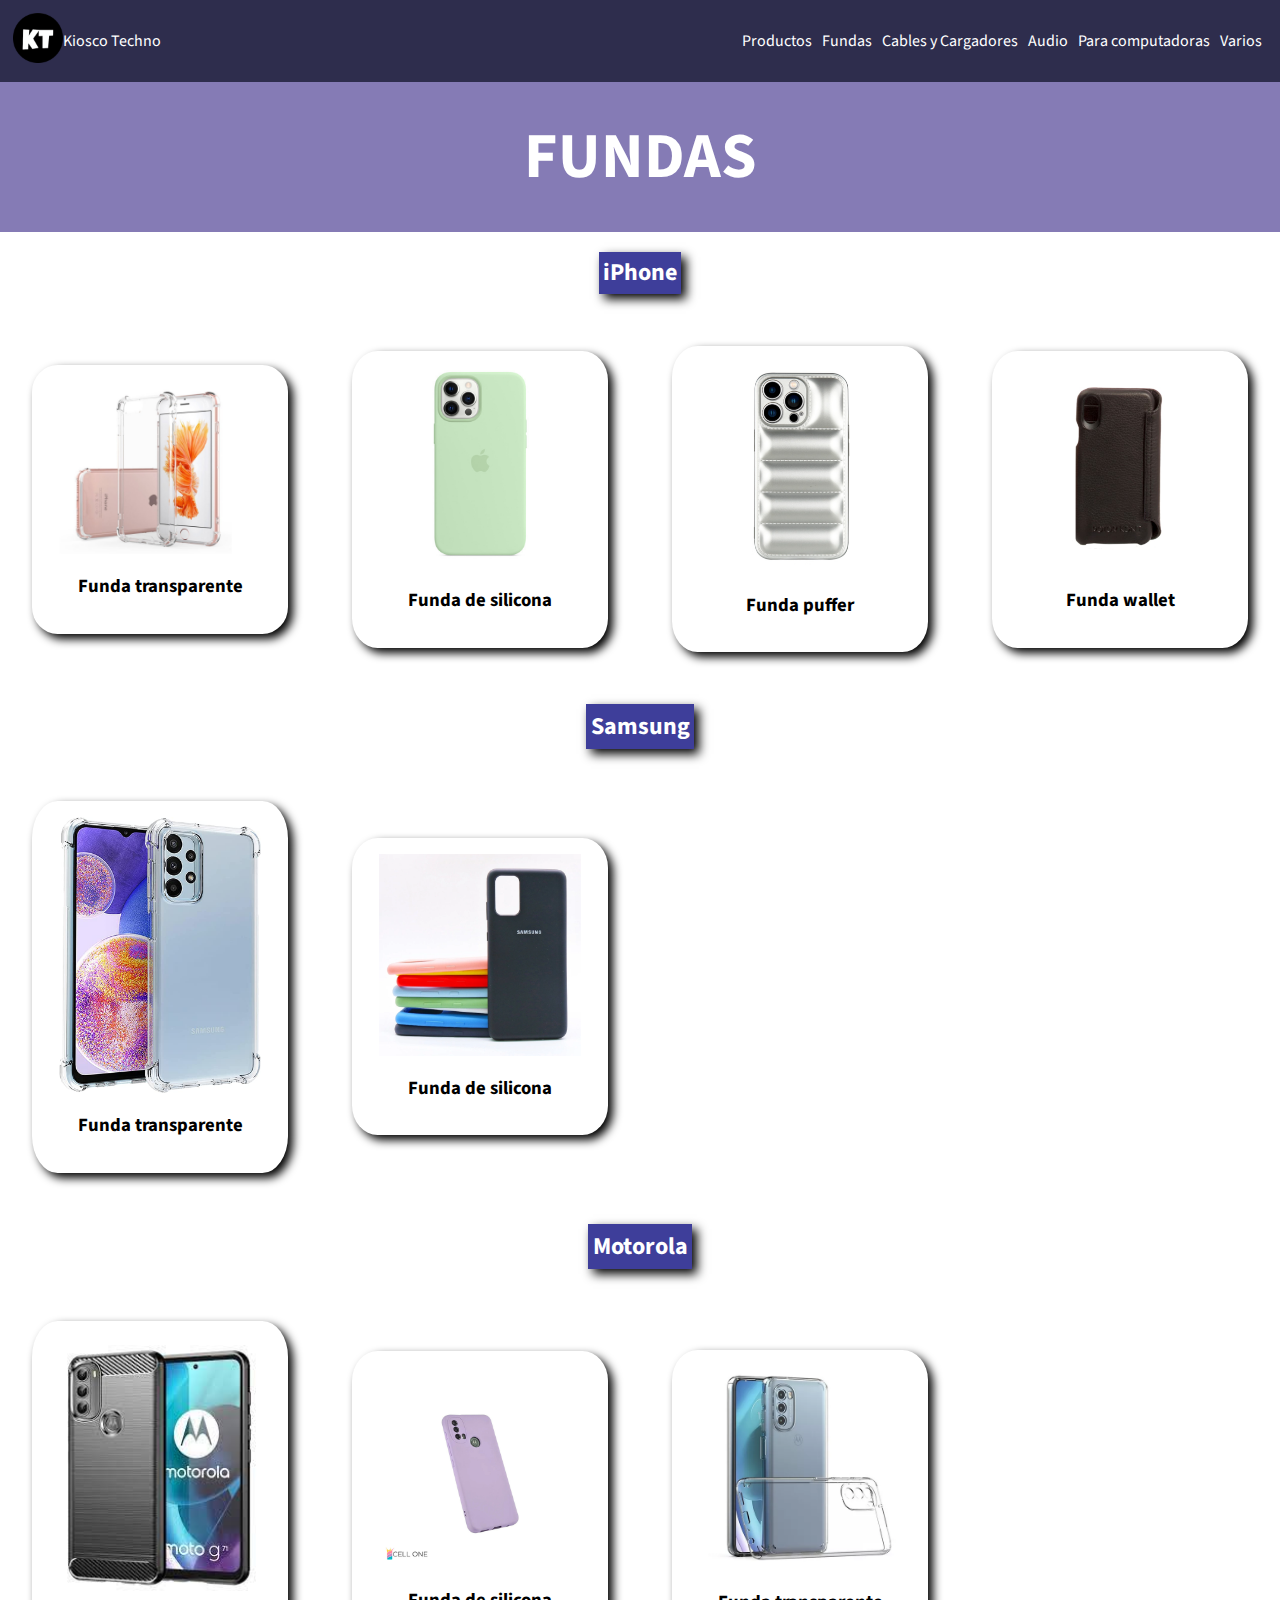
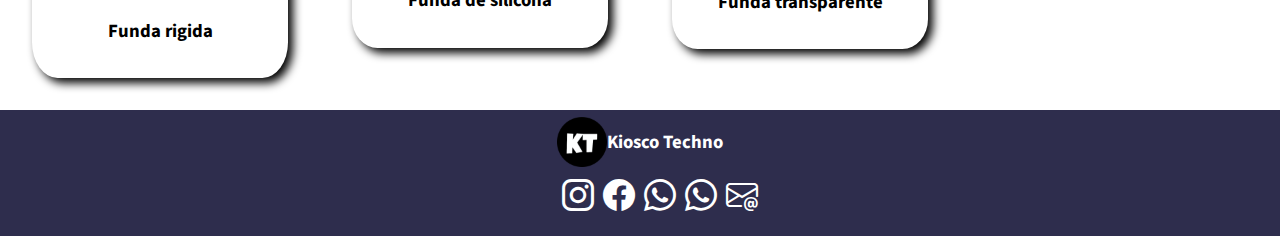
<file: pages/fundas.html>
<!DOCTYPE html>
<html lang="es">
<head>
    <meta charset="UTF-8">
    <meta http-equiv="X-UA-Compatible" content="IE=edge">
    <meta name="viewport" content="width=device-width, initial-scale=1.0">
    <!--SEO-->
    <meta name="description" content="Personaliza y protege tu celular con nuestras fundas.">
    <meta name="keywords" content="fundas para celular, silicone case, funda iphone, funda samsung, funda motorola">
    <link rel="shortcut icon" href="../img/icono.png" type="image/x-icon">
    <title>Fundas - Kiosco Techno</title>
    <!--LINK CSS GOOGLE FONTS Y BOOTSTRAP-->
    <link rel="preconnect" href="https://fonts.googleapis.com">
    <link rel="preconnect" href="https://fonts.gstatic.com" crossorigin>
    <link href="https://fonts.googleapis.com/css2?family=Source+Sans+Pro:wght@400;700&display=swap" rel="stylesheet">
    <link rel="stylesheet" href="https://cdn.jsdelivr.net/npm/bootstrap-icons@1.10.5/font/bootstrap-icons.css">
    <link rel="stylesheet" href="../css/style.css">
</head>
<body>
    <div class="gridFundas">
        <header>
            <div><a href="../index.html"><img src="../img/icono.png" alt="Logo Kiosco Techno"></a>
                <a href="../index.html">Kiosco Techno</a>
            </div>
            <div>
                <ul>
                    <li><a href="./productos.html">Productos</a></li>
                    <li><a href="./fundas.html">Fundas</a></li>
                    <li><a href="./cables.html">Cables y Cargadores</a></li>
                    <li><a href="./audio.html">Audio</a></li>
                    <li><a href="./compu.html">Para computadoras</a></li>
                    <li><a href="./varios.html">Varios</a></li>
                </ul>
            </div>
        </header>
        <main>
            <div class="titulo"><h1>FUNDAS</h1></div>
            <div class="iphone">
                <div class="subtitulo"><h2>iPhone</h2></div>
                <div class="cards">
                    <div class="card">
                        <img src="../img/productos/f_transparente.PNG" alt="funda iphone transparente">
                        <h3>Funda transparente</h3>
                    </div>
                    <div class="card">
                        <img src="../img/productos/f_silicone.jpg" alt="funda iphone silicona">
                        <h3>Funda de silicona</h3>
                    </div>
                    <div class="card">
                        <img src="../img/productos/f_puffer.png" alt="funda iphone puffer">
                        <h3>Funda puffer</h3>
                    </div>
                    <div class="card">
                        <img src="../img/productos/f_wallet.jpg" alt="funda iphone wallet">
                        <h3>Funda wallet</h3>
                    </div>
                </div>    
            </div>    
            <div class="samsung">
                <div class="subtitulo"><h2>Samsung</h2></div>
                <div class="cards">
                    <div class="card">
                        <img src="../img/productos/f_sam_transparente.jpg" alt="funda samsung transparente">
                        <h3>Funda transparente</h3>
                    </div>
                    <div class="card">
                        <img src="../img/productos/sam_silicona.webp" alt="funda samsung silicona">
                        <h3>Funda de silicona</h3>
                    </div>
                </div>    
            </div>    
            <div class="motorola">
                <div class="subtitulo"><h2>Motorola</h2></div>
                <div class="cards">
                <div class="card">
                    <img src="../img/productos/f_moto.jpeg" alt="Funda motorola Rigida">
                    <h3>Funda rigida</h3>
                </div>
                <div class="card">
                    <img src="../img/productos/f_moto_silicone.jpg" alt="funda motorola silicona">
                    <h3>Funda de silicona</h3>
                </div>
                <div class="card">
                    <img src="../img/productos/f_moto_trans.webp" alt="Funda transparente motorola">
                    <h3>Funda transparente</h3>
                </div>
                </div>
            </div>    
        </main>
        <footer>
            <div>
                <img src="../img/icono.png" alt="Icono Kiosco Technology" width="50px">
                <h3>Kiosco Techno</h3>
            </div>
            <div>
                <ul>
                  <li ><i class="bi bi-instagram"></i></li>
                  <li><i class="bi bi-facebook"></i></li>
                  <li ><i class="bi bi-whatsapp"></i></li>
                  <li><i class="bi bi-whatsapp"></i></li>
                  <li ><i class="bi bi-envelope-at"></i></li>
                </ul>
                
              </div>
        </footer>
    </div>
</body>
</html>
</file>
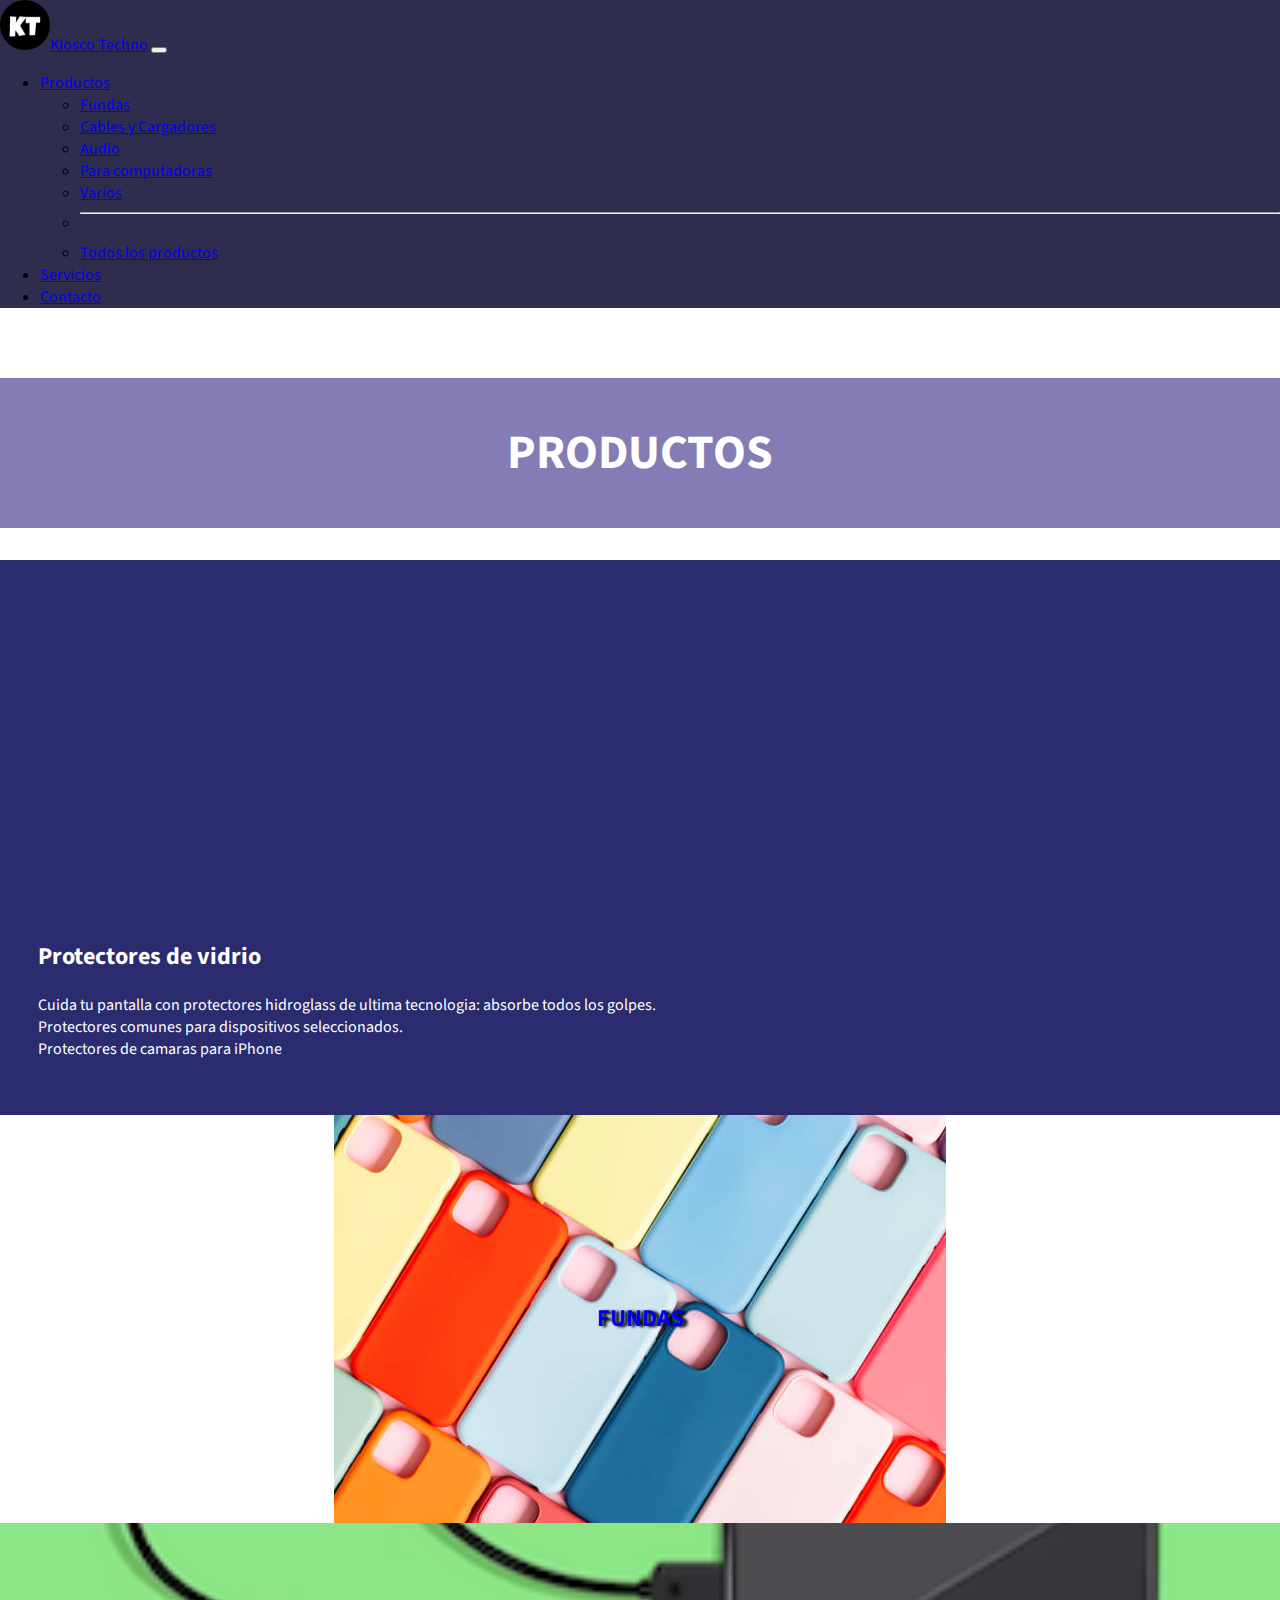
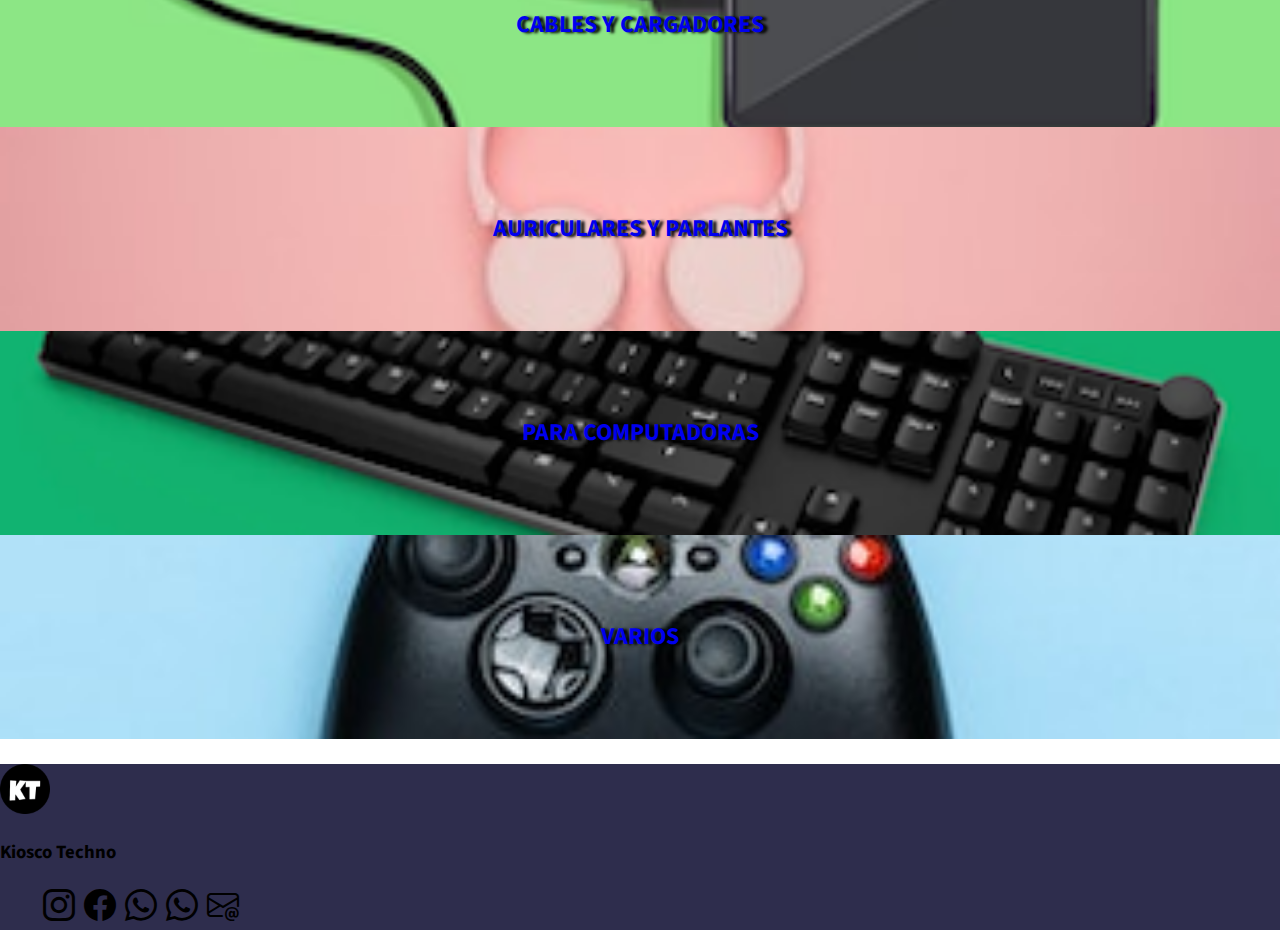
<file: pages/productos.html>
<!DOCTYPE html>
<html lang="es">
<head>
    <meta charset="UTF-8">
    <meta http-equiv="X-UA-Compatible" content="IE=edge">
    <meta name="viewport" content="width=device-width, initial-scale=1.0">
    <!--SEO-->
    <meta name="description" content="Conoce todos nuestros productos. Tenemos fundas, cargadores, auriculares, protectores de vidrio y mucho mas.">
    <meta name="keywords" content="protectores de vidrio, protector hydrogel, fundas, cargadores, parlantes, auriculares">
    <link rel="shortcut icon" href="../img/icono.png" type="image/x-icon">
    <title>Productos - Kiosco Techno</title>
    <!--LINK CSS, BOOTSTRAP Y GOOGLE FONTS-->
    <link rel="preconnect" href="https://fonts.googleapis.com">
    <link rel="preconnect" href="https://fonts.gstatic.com" crossorigin>
    <link href="https://fonts.googleapis.com/css2?family=Source+Sans+Pro:wght@400;700&display=swap" rel="stylesheet">
    <link href="https://cdn.jsdelivr.net/npm/bootstrap@5.2.3/dist/css/bootstrap.min.css" rel="stylesheet" integrity="sha384-rbsA2VBKQhggwzxH7pPCaAqO46MgnOM80zW1RWuH61DGLwZJEdK2Kadq2F9CUG65" crossorigin="anonymous">
    <link rel="stylesheet" href="https://cdn.jsdelivr.net/npm/bootstrap-icons@1.10.5/font/bootstrap-icons.css">
    <link rel="stylesheet" href="../css/style.css">
</head>
<body>
    <nav class="navbar fixed-top navbar-expand-lg bg_quinto">
        <div class="container-fluid">
          <a class="navbar-brand text-white" href="../index.html"><img src="../img/icono.png" alt="Logo Kiosco Technology" width="50px">Kiosco Techno</a>
          <button class="navbar-toggler" type="button" data-bs-toggle="collapse" data-bs-target="#navbarSupportedContent" aria-controls="navbarSupportedContent" aria-expanded="false" aria-label="Toggle navigation">
            <span class="navbar-toggler-icon"></span>
          </button>
          <div class="collapse navbar-collapse btn-light" id="navbarSupportedContent">
            <ul class="navbar-nav me-auto mb-2 mb-lg-0">
              <li class="nav-item dropdown">
                <a class="nav-link dropdown-toggle text-white" href="#" role="button" data-bs-toggle="dropdown" aria-expanded="false">
                  Productos
                </a>
                <ul class="dropdown-menu">
                  <li><a class="dropdown-item" href="./fundas.html">Fundas</a></li>
                  <li><a class="dropdown-item" href="./cables.html">Cables y Cargadores</a></li>
                  <li><a class="dropdown-item" href="./audio.html">Audio</a></li>
                  <li><a class="dropdown-item" href="./compu.html">Para computadoras</a></li>
                  <li><a class="dropdown-item" href="./varios.html">Varios</a></li>
                  <li><hr class="dropdown-divider"></li>
                  <li><a class="dropdown-item" href="./productos.html">Todos los productos</a></li>
                </ul>
              </li>
              <li class="nav-item">
                <a class="nav-link text-white" href="./servicios.html">Servicios</a>
              </li>
              <li class="nav-item">
                <a class="nav-link text-white" href="./contacto.html">Contacto</a>
              </li>
            </ul>
          </div>
        </div>
    </nav>
    <main class="mainProductos" > 
        <div class="row g-0"><h1 class="titulo text-center">PRODUCTOS</h1></div>
        <div class="row g-0 d-flex justify-content-center">
            <div class="col-lg-9 col-10 categorias">
                <div class="row vidrios">
                    <div class="col-lg-8 col-12 d-flex justify-content-center align-items-center">
                        <iframe width="560" height="315" src="https://www.youtube.com/embed/PbkE1cq5sGQ" title="Prueba Hydroglass" frameborder="0" allow="accelerometer; autoplay; clipboard-write; encrypted-media; gyroscope; picture-in-picture; web-share" allowfullscreen></iframe>
                    </div>
                    <div class="col-lg-4 col-12 d-flex justify-content-center flex-column">
                        <h2>Protectores de vidrio</h2>
                        <p>Cuida tu pantalla con protectores hidroglass de ultima tecnologia: absorbe todos los golpes.<br>
                        Protectores comunes para dispositivos seleccionados. <br> Protectores de camaras para iPhone</p>
                    </div>
                </div>
                <div class="row">
                    <div class="fundas col-lg-4 col-12">
                        <a href="./fundas.html"><h2 class="text-white">FUNDAS</h2></a>
                    </div>
                    <div class="col-lg-8 col-12">
                        <div class="row">
                            <div class="cables col-lg-6 col-12">
                               <a href="./cables.html"> 
                                <h2 class="text-white text-center">CABLES Y CARGADORES</h2></a>
                            </div>
                            <div class="audio col-lg-6 col-12">
                              <a href="./audio.html">
                                <h2 class="text-white text-center">AURICULARES Y PARLANTES</h2></a>
                            </div>
                        <div class="col-lg-12 col-12">
                            <div class="row">
                                <div class="compu col-lg-6 col-12">
                                  <a href="./compu.html">
                                    <h2 class="text-white text-center">PARA COMPUTADORAS</h2>
                                  </a>
                                </div>
                                <div class="varios col-lg-6 col-12">
                                  <a href="./varios.html">
                                    <h2 class="text-white text-center">VARIOS</h2>
                                    </a>
                                </div>
                            </div>
                        </div>
                    </div>    
                </div>
            </div>
        </div>
   </main>
   <footer class="row g-0">
    <div class="col-lg-12 col-12">
      <div class="row g-0">
        <div class="col-lg-12 col-12 d-flex align-items-center justify-content-center">
          <img src="../img/icono.png" alt="Icono Kiosco Technology" width="50px">
          <h3 class="text-white">Kiosco Techno</h3>
        </div>
      </div>
      <div class="row g-0">
        <div class="col-lg-12 col-12 d-flex justify-content-center">
          <ul>
            <li class="text-white"><i class="bi bi-instagram"></i></li>
            <li class="text-white"><i class="bi bi-facebook"></i></li>
            <li class="text-white"><i class="bi bi-whatsapp"></i></li>
            <li class="text-white"><i class="bi bi-whatsapp"></i></li>
            <li class="text-white"><i class="bi bi-envelope-at"></i></li>
          </ul>
          
        </div>
      </div>
      
    </div>
  </footer>
  <script src="https://cdn.jsdelivr.net/npm/bootstrap@5.2.3/dist/js/bootstrap.bundle.min.js" integrity="sha384-kenU1KFdBIe4zVF0s0G1M5b4hcpxyD9F7jL+jjXkk+Q2h455rYXK/7HAuoJl+0I4" crossorigin="anonymous"></script>
</body>
</html>
</file>
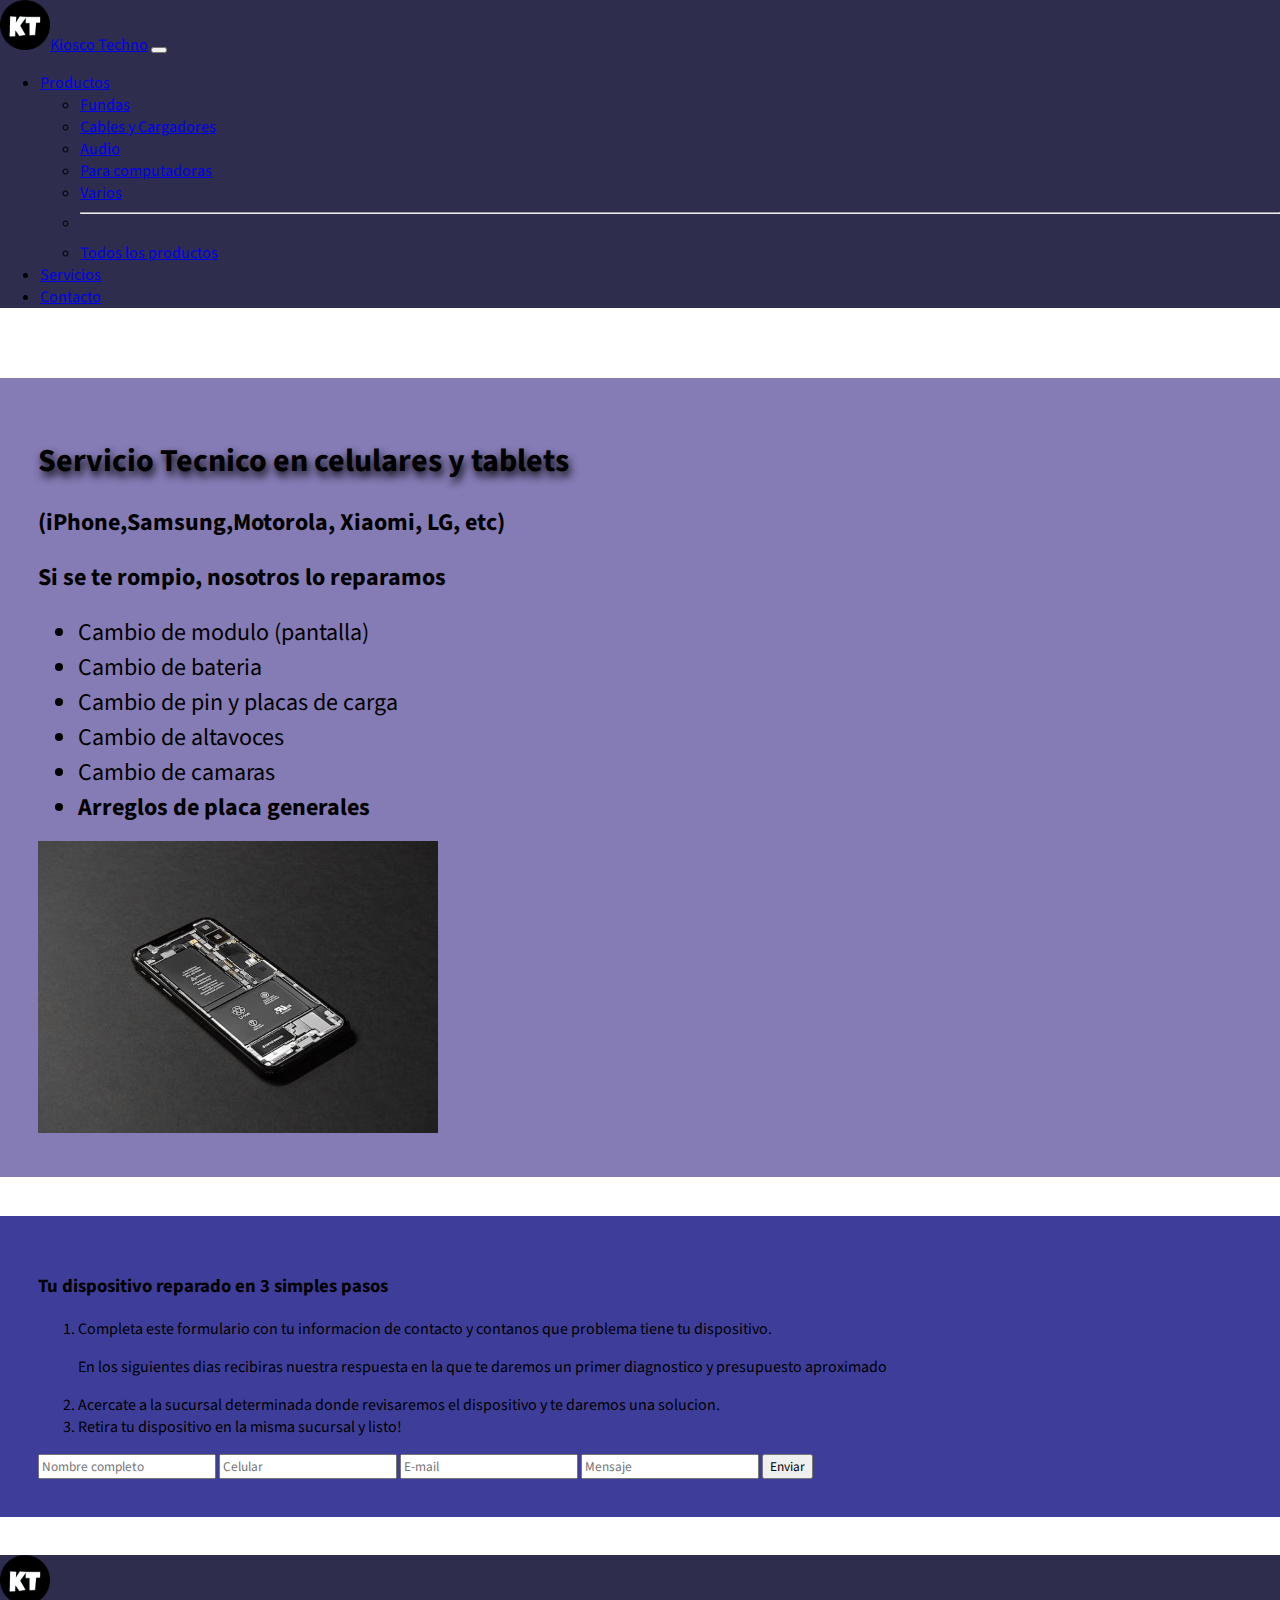
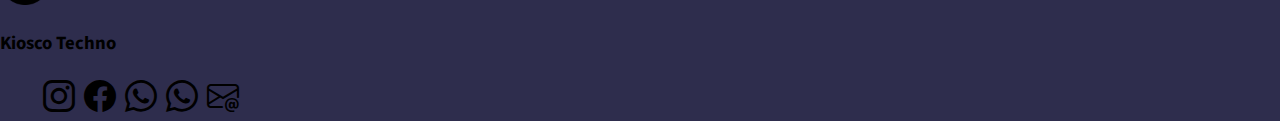
<file: pages/servicios.html>
<!DOCTYPE html>
<html lang="es">
<head>
    <meta charset="UTF-8">
    <meta http-equiv="X-UA-Compatible" content="IE=edge">
    <meta name="viewport" content="width=device-width, initial-scale=1.0">
    <!--SEO-->
    <meta name="description" content="Servicio tecnico para celulares y tablets. Especializado en iPhone.">
    <meta name="keywords" content="Reparacion de iPhone, Servicio tecnico cerca de mi, servicio tecnico flores, servicio tecnico caballito, reparacion de celular, cambio de bateria, cambio de pantalla">
    <link rel="shortcut icon" href="../img/icono.png" type="image/x-icon">
    <title>Servicio Tecnico - Kiosco Techno</title>
    <!--LINK CSS, BOOTSTRAP Y GOOGLE FONTS-->
    <link rel="preconnect" href="https://fonts.googleapis.com">
    <link rel="preconnect" href="https://fonts.gstatic.com" crossorigin>
    <link href="https://fonts.googleapis.com/css2?family=Source+Sans+Pro:wght@400;700&display=swap" rel="stylesheet">
    <link href="https://cdn.jsdelivr.net/npm/bootstrap@5.2.3/dist/css/bootstrap.min.css" rel="stylesheet" integrity="sha384-rbsA2VBKQhggwzxH7pPCaAqO46MgnOM80zW1RWuH61DGLwZJEdK2Kadq2F9CUG65" crossorigin="anonymous">
    <link rel="stylesheet" href="https://cdn.jsdelivr.net/npm/bootstrap-icons@1.10.5/font/bootstrap-icons.css">
    <link rel="stylesheet" href="../css/style.css">
</head>
<body>
    <nav class="navbar fixed-top navbar-expand-lg bg_quinto">
        <div class="container-fluid">
          <a class="navbar-brand text-white" href="../index.html"><img src="../img/icono.png" alt="Logo Kiosco Technology" width="50px">Kiosco Techno</a>
          <button class="navbar-toggler" type="button" data-bs-toggle="collapse" data-bs-target="#navbarSupportedContent" aria-controls="navbarSupportedContent" aria-expanded="false" aria-label="Toggle navigation">
            <span class="navbar-toggler-icon"></span>
          </button>
          <div class="collapse navbar-collapse btn-light" id="navbarSupportedContent">
            <ul class="navbar-nav me-auto mb-2 mb-lg-0">
              <li class="nav-item dropdown">
                <a class="nav-link dropdown-toggle text-white" href="#" role="button" data-bs-toggle="dropdown" aria-expanded="false">
                  Productos
                </a>
                <ul class="dropdown-menu">
                  <li><a class="dropdown-item" href="./fundas.html">Fundas</a></li>
                  <li><a class="dropdown-item" href="./cables.html">Cables y Cargadores</a></li>
                  <li><a class="dropdown-item" href="./audio.html">Audio</a></li>
                  <li><a class="dropdown-item" href="./compu.html">Para computadoras</a></li>
                  <li><a class="dropdown-item" href="./varios.html">Varios</a></li>
                  <li><hr class="dropdown-divider"></li>
                  <li><a class="dropdown-item" href="./productos.html">Todos los productos</a></li>
                </ul>
              </li>
              <li class="nav-item">
                <a class="nav-link text-white" href="./servicios.html">Servicios</a>
              </li>
              <li class="nav-item">
                <a class="nav-link text-white" href="./contacto.html">Contacto</a>
              </li>
            </ul>
          </div>
        </div>
    </nav>
    <main class="mainServicios" >
        <div class="col-lg-12 col-12">
            <div class="row informacion g-0">
                <div class="col-lg-12 col-12">
                    <h1 class="text-center text-white">Servicio Tecnico en celulares y tablets</h1>
                    <h2 class="text-center text-white">(iPhone,Samsung,Motorola, Xiaomi, LG, etc)</h2>
                </div>
                <div class="row">
                    <div class="col-lg-6 col-12 d-flex justify-content-center align-items-center flex-column">
                        <h2 class="text-white">Si se te rompio, nosotros lo reparamos</h2>
                        <ul>
                            <li class="text-white">Cambio de modulo (pantalla)</li>
                            <li class="text-white">Cambio de bateria</li>
                            <li class="text-white">Cambio de pin y placas de carga</li>
                            <li class="text-white">Cambio de altavoces</li>
                            <li class="text-white">Cambio de camaras</li>
                            <li class="text-white"><b>Arreglos de placa generales</b></li>
                        </ul>
                    </div>
                    <div class="col-lg-6 col-12 px-1">
                        <img src="../img/reparacion.JPG" class="d-flex justify-self-center align-self-center" alt="Celular en reparacion" width="400px">
                    </div>
                </div>
        </div>        
        </div>
        <div class="row d-flex justify-content-center g-0">
            <div class="col-lg-9 col-12">
                <div class="row d-flex justify-content-center pasos align-items-center">
                    <div class="col-lg-6 col-12 ">
                        <h3 class="text-white">Tu dispositivo reparado en 3 simples pasos</h3>
                        <ol>
                            <li class="text-white">Completa este formulario con tu informacion de contacto y contanos que problema tiene tu dispositivo.</li>
                            <p class="text-white">En los siguientes dias recibiras nuestra respuesta en la que te daremos un primer diagnostico y presupuesto aproximado</p>
                            <li class="text-white">Acercate a la sucursal determinada donde revisaremos el dispositivo y te daremos una solucion.</li>
                            <li class="text-white">Retira tu dispositivo en la misma sucursal y listo!</li>
                        </ol>
                    </div>
                    <div class="col-lg-3 col-12">
                        <form>
                            <input type="text" placeholder="Nombre completo">
                            <input type="number" placeholder="Celular">
                            <input type="email" placeholder="E-mail">
                            <input type="text" placeholder="Mensaje">
                            <input type="button" value="Enviar">
                        </form>
                    </div>
                </div>
            </div>
        </div>    
    </main>
    <footer class="row g-0">
        <div class="col-lg-12 col-12">
          <div class="row g-0">
            <div class="col-lg-12 col-12 d-flex align-items-center justify-content-center">
              <img src="../img/icono.png" alt="Icono Kiosco Technology" width="50px">
              <h3 class="text-white">Kiosco Techno</h3>
            </div>
          </div>
          <div class="row g-0">
            <div class="col-lg-12 col-12 d-flex justify-content-center">
              <ul>
                <li class="text-white"><i class="bi bi-instagram"></i></li>
                <li class="text-white"><i class="bi bi-facebook"></i></li>
                <li class="text-white"><i class="bi bi-whatsapp"></i></li>
                <li class="text-white"><i class="bi bi-whatsapp"></i></li>
                <li class="text-white"><i class="bi bi-envelope-at"></i></li>
              </ul>
              
            </div>
          </div>
          
        </div>
      </footer>
      <script src="https://cdn.jsdelivr.net/npm/bootstrap@5.2.3/dist/js/bootstrap.bundle.min.js" integrity="sha384-kenU1KFdBIe4zVF0s0G1M5b4hcpxyD9F7jL+jjXkk+Q2h455rYXK/7HAuoJl+0I4" crossorigin="anonymous"></script>
</body>
</file>
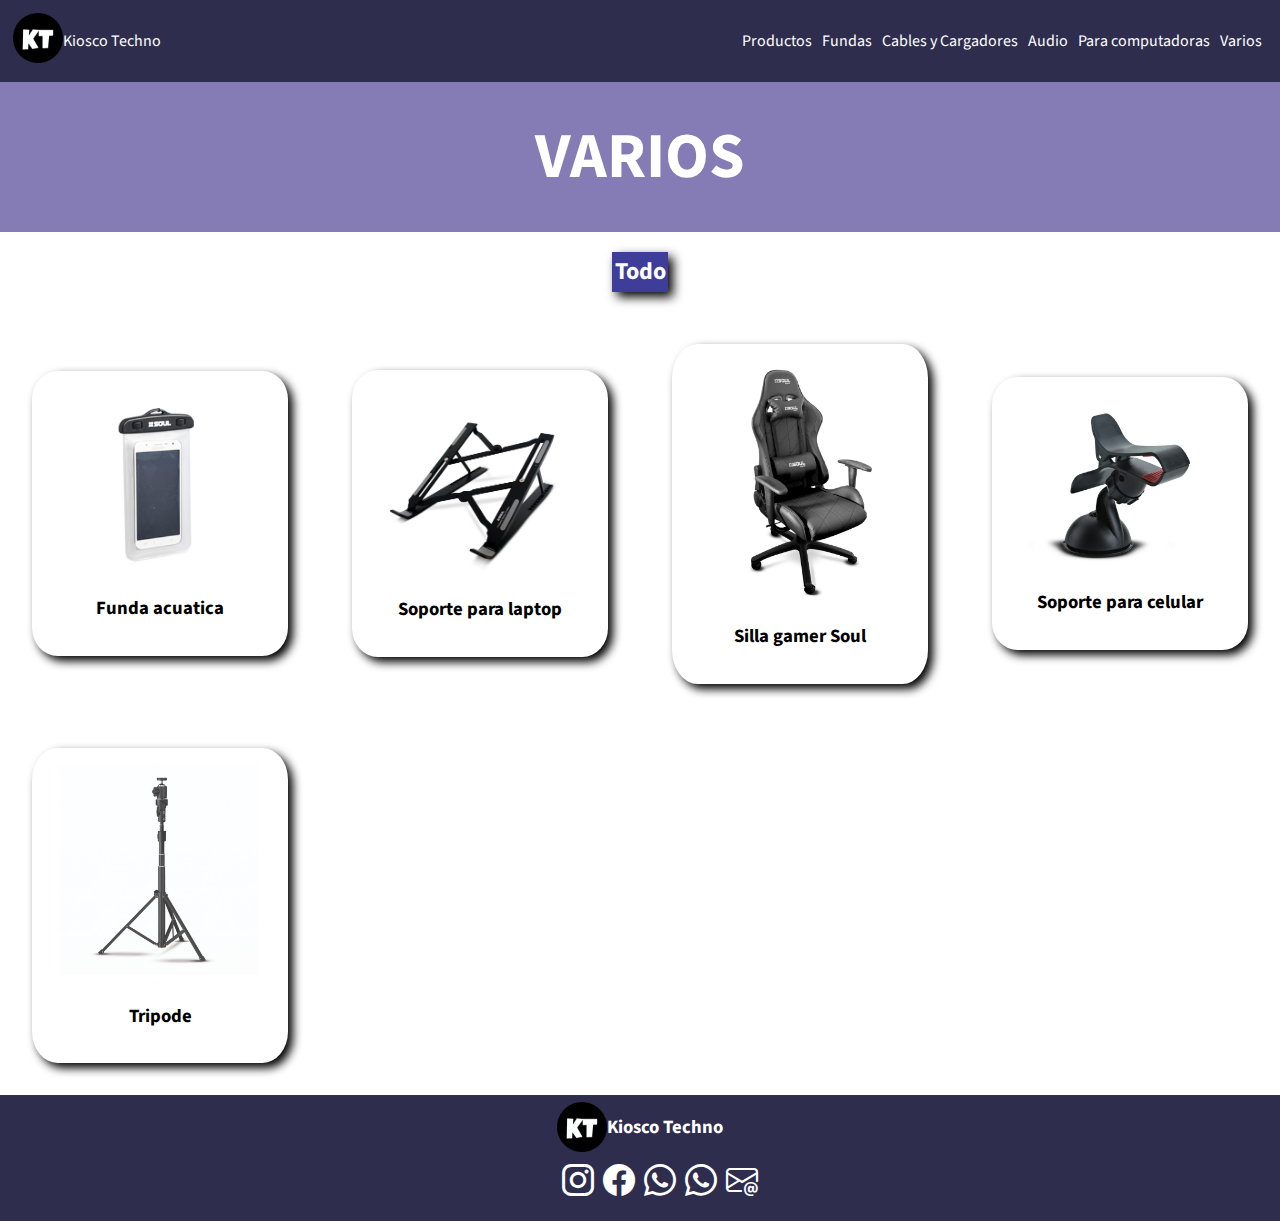
<file: pages/varios.html>
<!DOCTYPE html>
<html lang="es">
<head>
    <meta charset="UTF-8">
    <meta http-equiv="X-UA-Compatible" content="IE=edge">
    <meta name="viewport" content="width=device-width, initial-scale=1.0">
    <!--SEO-->
    <meta name="description" content="Conoce nuestros productos.">
    <meta name="keywords" content="joystick, tripode, soporte de celular para auto, luces led, accesorios para celulares">
    <link rel="shortcut icon" href="../img/icono.png" type="image/x-icon">
    <title>Productos varios - Kiosco Techno</title>
    <!--LINK CSS GOOGLE FONTS Y BOOTSTRAP-->
    <link rel="preconnect" href="https://fonts.googleapis.com">
    <link rel="preconnect" href="https://fonts.gstatic.com" crossorigin>
    <link href="https://fonts.googleapis.com/css2?family=Source+Sans+Pro:wght@400;700&display=swap" rel="stylesheet">
    <link rel="stylesheet" href="https://cdn.jsdelivr.net/npm/bootstrap-icons@1.10.5/font/bootstrap-icons.css">
    <link rel="stylesheet" href="../css/style.css">
</head>
<body>
    <div class="gridVarios">
        <header>
            <div><a href="../index.html"><img src="../img/icono.png" alt="Logo Kiosco Techno"></a>
                <a href="../index.html">Kiosco Techno</a>
            </div>
            <div>
                <ul>
                    <li><a href="./productos.html">Productos</a></li>
                    <li><a href="./fundas.html">Fundas</a></li>
                    <li><a href="./cables.html">Cables y Cargadores</a></li>
                    <li><a href="./audio.html">Audio</a></li>
                    <li><a href="./compu.html">Para computadoras</a></li>
                    <li><a href="./varios.html">Varios</a></li>
                </ul>
            </div>
        </header>
        <main>
            <div class="titulo"><h1>VARIOS</h1></div>
            <div class="todo">
                <div class="subtitulo"><h2>Todo</h2></div>
                <div class="cards">
                    <div class="card">
                        <img src="../img/productos/f_acuatica.PNG" alt="funda acuatica">
                        <h3>Funda acuatica</h3>
                    </div>
                    <div class="card">
                        <img src="../img/productos/laptop_stand.PNG" alt="soporte para laptop">
                        <h3>Soporte para laptop</h3>
                    </div>
                    <div class="card">
                        <img src="../img/productos/sillagamer.PNG" alt="silla gamer">
                        <h3>Silla gamer Soul</h3>
                    </div>
                    <div class="card">
                        <img src="../img/productos/soporte_pinza.PNG" alt="soporte para celular">
                        <h3>Soporte para celular</h3>
                    </div>
                    <div class="card">
                        <img src="../img/productos/tripode.PNG" alt="tripode">
                        <h3>Tripode</h3>
                    </div>
                </div>
            </div>    
        </main>
        <footer>
            <div>
                <img src="../img/icono.png" alt="Icono Kiosco Technology" width="50px">
                <h3>Kiosco Techno</h3>
            </div>
            <div>
                <ul>
                  <li ><i class="bi bi-instagram"></i></li>
                  <li><i class="bi bi-facebook"></i></li>
                  <li ><i class="bi bi-whatsapp"></i></li>
                  <li><i class="bi bi-whatsapp"></i></li>
                  <li ><i class="bi bi-envelope-at"></i></li>
                </ul>
                
              </div>
        </footer>
    </div>
</body>
</html>
</file>
<file: css/style.css>
* {
  font-family: "Source Sans Pro", sans-serif;
}

.full-width {
  width: 100%;
}

.pad_big {
  padding: 3%;
}

.center {
  text-align: center;
}

.space {
  margin: 80px;
}

.bg_principal {
  background-color: #2b2b70;
}

.bg_secundario {
  background-color: #857bb5;
}

.bg_terciario {
  background-color: #b8bccc;
}

.bg_cuarto {
  background-color: #3E3E9A;
}

.bg_quinto {
  background-color: #2E2D4D;
}

.navbar-collapse {
  flex-grow: 0;
}

.mainIndex .banner {
  background-image: url(../img/IMG_2922.jpeg);
  height: 100vh; /* You must set a specified height */
  background-position: center; /* Center the image */
  background-position-y: bottom;
  background-repeat: no-repeat; /* Do not repeat the image */
  box-shadow: 100px white;
}
.mainIndex .banner h1 {
  margin-top: 20vh;
  color: white;
  text-shadow: 2px 2px 5px black;
  font-weight: 800;
  font-size: 10vh;
}
.mainIndex .banner h2 {
  color: white;
  text-shadow: 2px 2px 5px black;
  font-weight: 300;
}
.mainIndex .sucursales {
  margin: 2% 0px 0px;
}
.mainIndex .sucursales div {
  margin-bottom: 2%;
}
.mainIndex .sucursales h2 {
  color: #2E2D4D;
}
.mainIndex .servicio {
  background-color: #2b2b70;
  margin: 2% 0px;
  padding: 1%;
}
.mainIndex .items {
  margin: 2%;
}
.mainIndex .items h2 {
  margin: 1% 0% 2%;
}
.mainIndex .items span {
  color: #3E3E9A;
  font-weight: 800;
}
.mainIndex .items i {
  color: #3E3E9A;
}
.mainIndex .productos {
  background-color: #857bb5;
  margin: 2% 0px 0px;
  padding: 1%;
}

.mainProductos {
  margin-top: 70px;
}
.mainProductos a {
  text-decoration: none;
}
.mainProductos .titulo {
  display: flex;
  justify-content: center;
  align-items: center;
  background-color: #857bb5;
  color: white;
  margin-top: 0px;
  height: 150px;
  font-size: xxx-large;
}
.mainProductos .categorias {
  margin-bottom: 2%;
}
.mainProductos .vidrios {
  background-color: #2b2b70;
  padding: 3%;
  color: white;
}
.mainProductos .fundas {
  background-image: url(../img/IMG_2878.JPG);
  height: 408px;
  background-position: center; /* Center the image */
  background-position-y: bottom;
  background-repeat: no-repeat; /* Do not repeat the image */
  display: flex;
  justify-content: center;
  align-items: center;
  text-shadow: 4px 1px 3px black;
}
.mainProductos .cables {
  background-image: url(../img/cargador.png);
  background-repeat: no-repeat;
  background-position: center;
  background-size: 100%;
  height: 204px;
  display: flex;
  justify-content: center;
  align-items: center;
  text-shadow: 4px 1px 3px black;
}
.mainProductos .audio {
  background-image: url(../img/auriculares.jpg);
  background-repeat: no-repeat;
  height: 204px;
  background-position: center;
  background-size: 100%;
  display: flex;
  justify-content: center;
  align-items: center;
  text-shadow: 4px 1px 3px black;
}
.mainProductos .compu {
  background-image: url(../img/keyboard.png);
  background-repeat: no-repeat;
  height: 204px;
  background-position: center;
  background-size: 110%;
  display: flex;
  justify-content: center;
  align-items: center;
  text-shadow: 4px 1px 3px black;
}
.mainProductos .varios {
  background-image: url(../img/joystick.jpg);
  background-repeat: no-repeat;
  height: 204px;
  background-position: center;
  background-size: 100%;
  display: flex;
  justify-content: center;
  align-items: center;
  text-shadow: 4px 1px 3px black;
}

.mainServicios {
  margin-top: 70px;
}
.mainServicios .informacion {
  background-color: #857bb5;
  padding: 3%;
}
.mainServicios .informacion h1 {
  text-shadow: 2px 5px 9px black;
}
.mainServicios .informacion li {
  font-size: x-large;
}
.mainServicios .pasos {
  margin: 3% 0;
  background-color: #3E3E9A;
  padding: 3%;
}

.mainContacto {
  margin-top: 73px;
}
.mainContacto .rrss {
  background-color: #857bb5;
  padding: 3%;
  margin-bottom: 3%;
}
.mainContacto .rrss h1 {
  font-size: xxx-large;
  text-shadow: 2px 5px 9px black;
}
.mainContacto .rrss .iconos {
  margin-bottom: 5%;
}
.mainContacto .rrss .iconos i {
  font-size: xx-large;
  margin: 0px 2%;
  text-shadow: 2px 5px 9px black;
}
.mainContacto .rrss .sucursales div {
  margin-bottom: 2%;
}
.mainContacto .rrss .instagram {
  display: flex;
  justify-content: center;
}
.mainContacto .formulario {
  background-color: #2b2b70;
  margin-bottom: 3%;
  padding: 2%;
}

footer {
  background-color: #2E2D4D;
}
footer ul {
  list-style-type: none;
  margin-block-start: 0px;
}
footer ul li {
  display: inline;
  margin: 3px;
}
footer ul li i {
  font-size: xx-large;
}

body {
  margin: 0px;
}

.gridFundas {
  display: grid;
  grid-template-columns: 100%;
  grid-template-rows: auto auto auto auto auto auto;
  grid-template-areas: "nav" "titulo" "iphone" "samsung" "motorola" "footer";
}
.gridFundas nav {
  grid-area: nav;
}
.gridFundas h1 {
  grid-area: titulo;
}
.gridFundas .iphone {
  grid-area: iphone;
}
.gridFundas .samsung {
  grid-area: samsung;
}
.gridFundas .motorola {
  grid-area: motorola;
}
.gridFundas footer {
  grid-area: footer;
}

.gridCables, .gridVarios {
  display: grid;
  grid-template-columns: 100%;
  grid-template-rows: auto auto auto auto;
  grid-template-areas: "nav" "titulo" "todo" "footer";
}
.gridCables nav, .gridVarios nav {
  grid-area: nav;
}
.gridCables h1, .gridVarios h1 {
  grid-area: titulo;
}
.gridCables .todo, .gridVarios .todo {
  grid-area: todo;
}
.gridCables footer, .gridVarios footer {
  grid-area: footer;
}

.gridAudio {
  display: grid;
  grid-template-columns: 100%;
  grid-template-rows: auto auto auto auto auto;
  grid-template-areas: "nav" "titulo" "auriculares" "parlantes" "footer";
}
.gridAudio nav {
  grid-area: nav;
}
.gridAudio h1 {
  grid-area: titulo;
}
.gridAudio .auriculares {
  grid-area: auriculares;
}
.gridAudio .parlantes {
  grid-area: parlantes;
}
.gridAudio footer {
  grid-area: footer;
}

.gridCompu {
  grid-template-columns: 100%;
  grid-template-rows: auto auto auto auto auto;
  grid-template-areas: "nav" "titulo" "pendrives" "hardware" "footer";
}
.gridCompu nav {
  grid-area: nav;
}
.gridCompu h1 {
  grid-area: titulo;
}
.gridCompu .pendrives {
  grid-area: pendrives;
}
.gridCompu .hardware {
  grid-area: hardware;
}
.gridCompu footer {
  grid-area: footer;
}

.gridFundas header, .gridAudio header, .gridCables header, .gridCompu header, .gridVarios header {
  background-color: #2E2D4D;
  display: flex;
  justify-content: space-between;
  align-items: center;
  padding: 1%;
}
.gridFundas header div, .gridAudio header div, .gridCables header div, .gridCompu header div, .gridVarios header div {
  display: flex;
  align-items: center;
}
.gridFundas header div img, .gridAudio header div img, .gridCables header div img, .gridCompu header div img, .gridVarios header div img {
  width: 50px;
}
.gridFundas header a, .gridAudio header a, .gridCables header a, .gridCompu header a, .gridVarios header a {
  text-decoration: none;
  color: white;
}
.gridFundas header a:hover, .gridAudio header a:hover, .gridCables header a:hover, .gridCompu header a:hover, .gridVarios header a:hover {
  color: #857bb5;
}
.gridFundas header ul, .gridAudio header ul, .gridCables header ul, .gridCompu header ul, .gridVarios header ul {
  display: flex;
}
@media (max-width: 768px) {
  .gridFundas header ul, .gridAudio header ul, .gridCables header ul, .gridCompu header ul, .gridVarios header ul {
    flex-direction: column;
  }
}
.gridFundas header ul li, .gridAudio header ul li, .gridCables header ul li, .gridCompu header ul li, .gridVarios header ul li {
  list-style-type: none;
  margin: 0px 5px;
}
.gridFundas main div, .gridAudio main div, .gridCables main div, .gridCompu main div, .gridVarios main div {
  display: flex;
  justify-content: center;
  align-items: center;
  flex-direction: column;
}
.gridFundas main div .subtitulo, .gridAudio main div .subtitulo, .gridCables main div .subtitulo, .gridCompu main div .subtitulo, .gridVarios main div .subtitulo {
  display: flex;
  justify-content: center;
  align-items: center;
}
.gridFundas main div .subtitulo h2, .gridAudio main div .subtitulo h2, .gridCables main div .subtitulo h2, .gridCompu main div .subtitulo h2, .gridVarios main div .subtitulo h2 {
  text-align: center;
  background-color: #3E3E9A;
  color: white;
  box-shadow: 5px 5px 10px black;
  padding: 5%;
}
.gridFundas main div .cards, .gridAudio main div .cards, .gridCables main div .cards, .gridCompu main div .cards, .gridVarios main div .cards {
  display: grid;
  grid-template-columns: 25% 25% 25% 25%;
}
@media (max-width: 768px) {
  .gridFundas main div .cards, .gridAudio main div .cards, .gridCables main div .cards, .gridCompu main div .cards, .gridVarios main div .cards {
    grid-template-columns: 50% 50%;
  }
}
.gridFundas main div .cards .card, .gridAudio main div .cards .card, .gridCables main div .cards .card, .gridCompu main div .cards .card, .gridVarios main div .cards .card {
  display: flex;
  flex-direction: column;
  box-shadow: 5px 5px 10px black;
  padding: 5%;
  margin: 10%;
  border-radius: 10%;
}
.gridFundas main div .cards .card img, .gridAudio main div .cards .card img, .gridCables main div .cards .card img, .gridCompu main div .cards .card img, .gridVarios main div .cards .card img {
  width: 90%;
  align-self: center;
}
.gridFundas main div .cards .card img:hover, .gridAudio main div .cards .card img:hover, .gridCables main div .cards .card img:hover, .gridCompu main div .cards .card img:hover, .gridVarios main div .cards .card img:hover {
  transform: scale(1.2);
  box-shadow: 3px 5px 10px black;
}
.gridFundas main .titulo, .gridAudio main .titulo, .gridCables main .titulo, .gridCompu main .titulo, .gridVarios main .titulo {
  display: flex;
  justify-content: center;
  align-items: center;
  background-color: #857bb5;
  color: white;
  margin-top: 0px;
  height: 150px;
  font-size: xx-large;
}
.gridFundas footer, .gridAudio footer, .gridCables footer, .gridCompu footer, .gridVarios footer {
  display: flex;
  flex-direction: column;
  justify-content: center;
  align-items: center;
  background-color: #2E2D4D;
}
.gridFundas footer div, .gridAudio footer div, .gridCables footer div, .gridCompu footer div, .gridVarios footer div {
  display: flex;
  align-items: center;
}
.gridFundas footer div h3, .gridAudio footer div h3, .gridCables footer div h3, .gridCompu footer div h3, .gridVarios footer div h3 {
  color: white;
}
.gridFundas footer div ul, .gridAudio footer div ul, .gridCables footer div ul, .gridCompu footer div ul, .gridVarios footer div ul {
  list-style-type: none;
  margin-block-start: 0px;
}
.gridFundas footer div ul li, .gridAudio footer div ul li, .gridCables footer div ul li, .gridCompu footer div ul li, .gridVarios footer div ul li {
  display: inline;
  margin: 3px;
}
.gridFundas footer div ul li i, .gridAudio footer div ul li i, .gridCables footer div ul li i, .gridCompu footer div ul li i, .gridVarios footer div ul li i {
  font-size: xx-large;
  color: white;
}

/*# sourceMappingURL=style.css.map */
</file>
